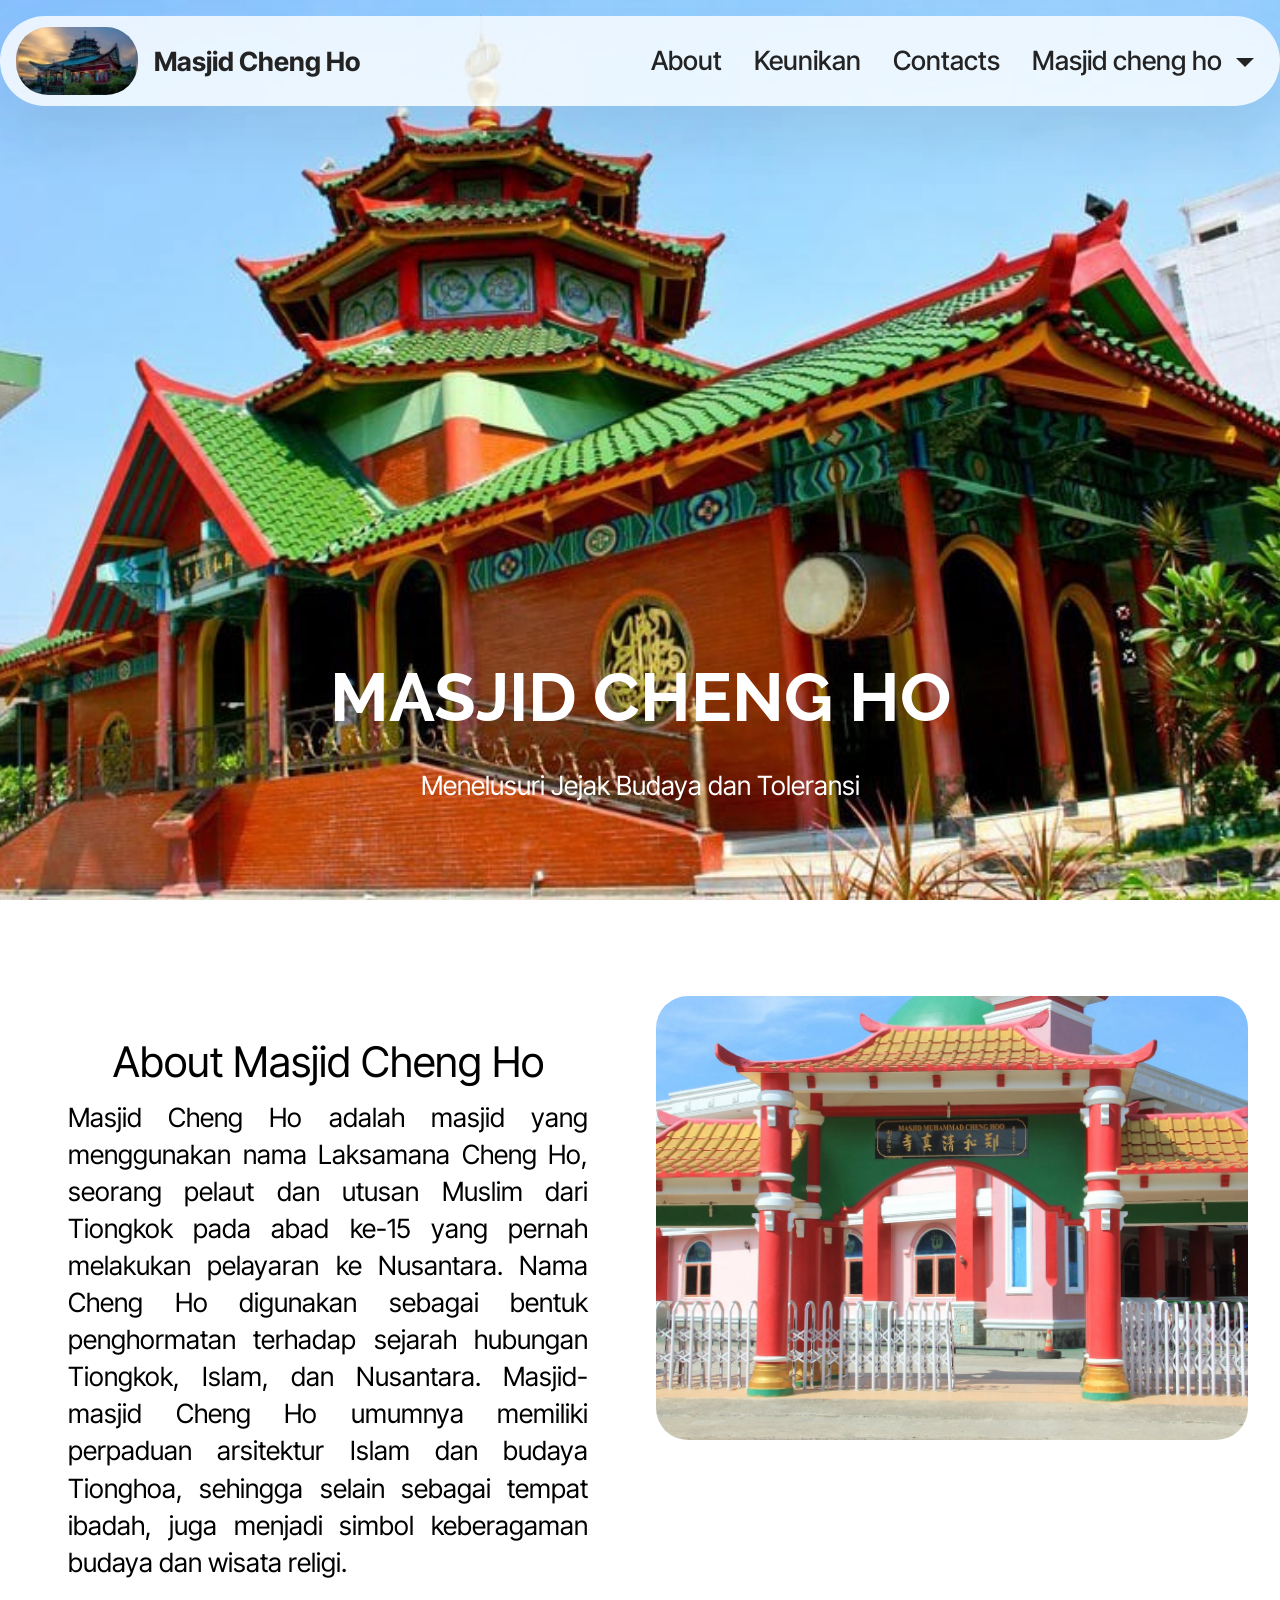
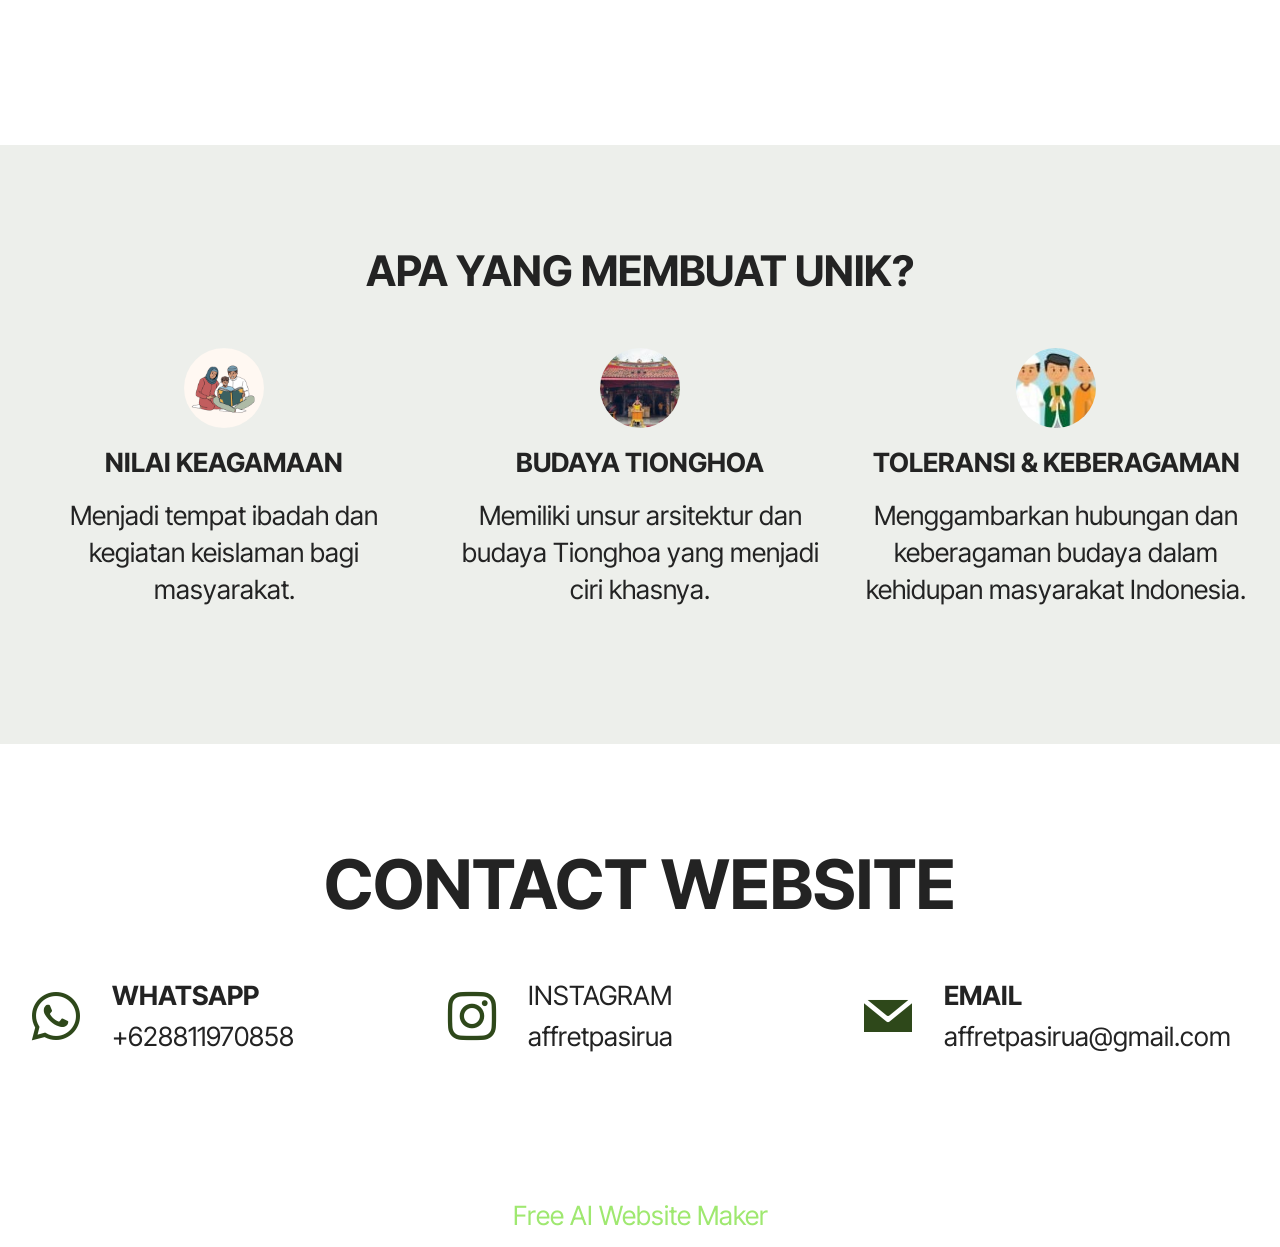
<file: index.html>
<!DOCTYPE html>
<html  >
<head>
  <!-- Site made with Mobirise Website Builder v6.1.12, https://mobirise.com -->
  <meta charset="UTF-8">
  <meta http-equiv="X-UA-Compatible" content="IE=edge">
  <meta name="generator" content="Mobirise v6.1.12, mobirise.com">
  <meta name="viewport" content="width=device-width, initial-scale=1, minimum-scale=1">
  <link rel="shortcut icon" href="assets/images/6e3f4ab3f2e3b1f757b44d104fb41d0e-137x77.jpg" type="image/x-icon">
  <meta name="description" content="">
  
  
  <title>Home</title>
  <link rel="stylesheet" href="assets/bootstrap/css/bootstrap.min.css">
  <link rel="stylesheet" href="assets/parallax/jarallax.css">
  <link rel="stylesheet" href="assets/dropdown/css/style.css">
  <link rel="stylesheet" href="assets/socicon/css/styles.css">
  <link rel="stylesheet" href="assets/theme/css/style.css">
  <link rel="preload" href="https://fonts.googleapis.com/css?family=Raleway:100,200,300,400,500,600,700,800,900,100i,200i,300i,400i,500i,600i,700i,800i,900i&display=swap" as="style" onload="this.onload=null;this.rel='stylesheet'">
  <noscript><link rel="stylesheet" href="https://fonts.googleapis.com/css?family=Raleway:100,200,300,400,500,600,700,800,900,100i,200i,300i,400i,500i,600i,700i,800i,900i&display=swap"></noscript>
  <link rel="preload" href="https://fonts.googleapis.com/css?family=Inter+Tight:100,200,300,400,500,600,700,800,900,100i,200i,300i,400i,500i,600i,700i,800i,900i&display=swap" as="style" onload="this.onload=null;this.rel='stylesheet'">
  <noscript><link rel="stylesheet" href="https://fonts.googleapis.com/css?family=Inter+Tight:100,200,300,400,500,600,700,800,900,100i,200i,300i,400i,500i,600i,700i,800i,900i&display=swap"></noscript>
  <link rel="preload" href="https://fonts.googleapis.com/css?family=Poppins:100,100i,200,200i,300,300i,400,400i,500,500i,600,600i,700,700i,800,800i,900,900i&display=swap" as="style" onload="this.onload=null;this.rel='stylesheet'">
  <noscript><link rel="stylesheet" href="https://fonts.googleapis.com/css?family=Poppins:100,100i,200,200i,300,300i,400,400i,500,500i,600,600i,700,700i,800,800i,900,900i&display=swap"></noscript>
  <link rel="preload" as="style" href="assets/mobirise/css/mbr-additional.css?v=OcIqfC"><link rel="stylesheet" href="assets/mobirise/css/mbr-additional.css?v=OcIqfC" type="text/css">

  
  
  
</head>
<body>

<!-- Google tag (gtag.js) -->
<script async src="https://www.googletagmanager.com/gtag/js?id=G-7E60WBKRWX"></script>
<script>
  window.dataLayer = window.dataLayer || [];
  function gtag(){dataLayer.push(arguments);}
  gtag('js', new Date());

  gtag('config', 'G-7E60WBKRWX');
</script>



	
  <section data-bs-version="5.1" class="menu menu5 cid-vwAUtM9TCt" once="menu" id="menu05-p">
	

	<nav class="navbar navbar-dropdown navbar-fixed-top navbar-expand-lg">
		<div class="container">
			<div class="navbar-brand">
				<span class="navbar-logo">
					<a href="https://mobiri.se">
						<img src="assets/images/6e3f4ab3f2e3b1f757b44d104fb41d0e-137x77.jpg" alt="Mobirise Website Builder" style="height: 4.3rem;">
					</a>
				</span>
				<span class="navbar-caption-wrap"><a class="navbar-caption text-black display-4" href="https://mobiri.se">Masjid Cheng Ho</a></span>
			</div>
			<button class="navbar-toggler" type="button" data-toggle="collapse" data-bs-toggle="collapse" data-target="#navbarSupportedContent" data-bs-target="#navbarSupportedContent" aria-controls="navbarNavAltMarkup" aria-expanded="false" aria-label="Toggle navigation">
				<div class="hamburger">
					<span></span>
					<span></span>
					<span></span>
					<span></span>
				</div>
			</button>
			<div class="collapse navbar-collapse" id="navbarSupportedContent">
				<ul class="navbar-nav nav-dropdown nav-right" data-app-modern-menu="true"><li class="nav-item">
						<a class="nav-link link text-black text-primary display-4" href="index.html#features027-i">About</a>
					</li>
					<li class="nav-item">
						<a class="nav-link link text-black text-primary display-4" href="index.html#features016-j" aria-expanded="false">Keunikan</a>
					</li>
					<li class="nav-item">
						<a class="nav-link link text-black text-primary display-4" href="index.html#social02-l">Contacts</a>
					</li><li class="nav-item dropdown open"><a class="nav-link link text-black dropdown-toggle show display-4" href="https://mobiri.se" data-toggle="dropdown-submenu" data-bs-toggle="dropdown" data-bs-auto-close="outside" aria-expanded="true">Masjid cheng ho&nbsp;</a><div class="dropdown-menu show" aria-labelledby="dropdown-928" data-bs-popper="none"><a class="text-black dropdown-item text-primary display-4" href="page2.html">Surabaya<br></a><a class="text-black dropdown-item text-primary display-4" href="page2.html">palembang<br><br></a></div></li></ul>
				
			</div>
		</div>
	</nav>
</section>

<section data-bs-version="5.1" class="header16 cid-vvgWoRzTKE mbr-fullscreen mbr-parallax-background" id="header17-2">
  
  
  <div class="container-fluid">
    <div class="row">
      <div class="content-wrap col-12 col-md-12">
        <h1 class="mbr-section-title mbr-fonts-style mbr-white mb-4 display-1">
          <strong><br>MASJID CHENG HO</strong></h1>
        
        <p class="mbr-fonts-style mbr-text mbr-white mb-4 display-7">Menelusuri Jejak Budaya dan Toleransi</p>
        
      </div>
    </div>
  </div>
</section>

<section data-bs-version="5.1" class="features027 cid-vwAGFSlFF6" id="features027-i">
	

	
	

	<div class="container">
		


		<div class="row justify-content-center  blockContent">
			<div class="col-12 col-lg">
				
				
				<div class="item features-without-image col-12 col-md-12 col-lg-12 active">
					<div class="item-wrapper">
						<div class="item-content">
							
							<h1 class="card-title mbr-fonts-style display-5">About Masjid Cheng Ho</h1>
							<p class="card-text mbr-fonts-style mt-0 mb-0 display-7">
								Masjid Cheng Ho adalah masjid yang menggunakan nama Laksamana Cheng Ho, seorang pelaut dan utusan Muslim dari Tiongkok pada abad ke-15 yang pernah melakukan pelayaran ke Nusantara. Nama Cheng Ho digunakan sebagai bentuk penghormatan terhadap sejarah hubungan Tiongkok, Islam, dan Nusantara. Masjid-masjid Cheng Ho umumnya memiliki perpaduan arsitektur Islam dan budaya Tionghoa, sehingga selain sebagai tempat ibadah, juga menjadi simbol keberagaman budaya dan wisata religi.
							</p>
							
						</div>

					</div>
				</div>
			</div>
			<div class="col-12 col-lg-6">
				<div class="image-wrapper">
					<img class="w-100" src="assets/images/masjid-cheng-ho-12001-1200x900.jpg" alt="Mobirise Website Builder">
				</div>
			</div>

		</div>
	</div>
</section>

<section data-bs-version="5.1" class="features16 cid-vwAHoi7SLL" id="features016-j">  
  
  
  
  <div class="container">
    <div class="row justify-content-center mb-5">
      <div class="col-12 content-head">
        <h4 class="mbr-section-title mbr-fonts-style align-center mb-0 display-5"><strong>APA YANG MEMBUAT UNIK?</strong></h4>
        
      </div>
    </div>
    <div class="row justify-content-center">
      
      <div class="item features-without-image col-12 col-lg-4 active">
        <div class="item-wrapper">
          <div class="card-box">
            <div class="img-box">
              <div class="image-wrapper mb-3">
                <img src="assets/images/universalitas-agama-160x120.png" alt="Mobirise Website Builder">
              </div>
            </div>
            <h4 class="card-title mbr-fonts-style mb-0 display-7">
              <strong>NILAI KEAGAMAAN</strong></h4>
            <h5 class="card-text mbr-fonts-style mt-3 display-7">Menjadi tempat ibadah dan kegiatan keislaman bagi masyarakat.</h5>
            <div class="link-wrap">
              
            </div>
          </div>
        </div>
      </div><div class="item features-without-image col-12 col-lg-4">
        <div class="item-wrapper">
          <div class="card-box">
            <div class="img-box">
              <div class="image-wrapper mb-3">
                <img src="assets/images/photo-6255912470317222822-y-160x107.jpg" alt="Mobirise Website Builder" data-slide-to="1" data-bs-slide-to="2">
              </div>
            </div>
            <h4 class="card-title mbr-fonts-style mb-0 display-7">
              <strong>BUDAYA TIONGHOA</strong></h4>
            <h5 class="card-text mbr-fonts-style mt-3 display-7">Memiliki unsur arsitektur dan budaya Tionghoa yang menjadi ciri khasnya.</h5>
            <div class="link-wrap">
              
            </div>
          </div>
        </div>
      </div>
      <div class="item features-without-image col-12 col-lg-4">
        <div class="item-wrapper">
          <div class="card-box">
            <div class="img-box">
              <div class="image-wrapper mb-3">
                <img src="assets/images/toleransi-1-160x102.jpeg" alt="Mobirise Website Builder" data-slide-to="2">
              </div>
            </div>
            <h4 class="card-title mbr-fonts-style mb-0 display-7">
              <strong>TOLERANSI &amp; KEBERAGAMAN</strong></h4>
            <h5 class="card-text mbr-fonts-style mt-3 display-7">Menggambarkan hubungan dan keberagaman budaya dalam kehidupan masyarakat Indonesia.</h5>
            <div class="link-wrap">
              
            </div>
          </div>
        </div>
      </div>
    </div>
  </div>
</section>

<section data-bs-version="5.1" class="social02 cid-vwAL2bivCe" id="social02-l">
	

	
	
	<div class="container">
		<div class="row justify-content-center">
			<div class="col-12 content-head">
				<div class="mb-5">
					<h5 class="mbr-section-title mbr-fonts-style align-center mb-0 display-2">
						<strong>CONTACT WEBSITE</strong></h5>
					
				</div>
			</div>
		</div>
		<div class="row">
			
			
			
			<div class="item features-without-image col-12 col-md-6 col-lg-4 active">
				<div class="item-wrapper">
					<span class="mbr-iconfont m-auto socicon-whatsapp socicon"></span>
					<div class="card-box">
						<h4 class="card-title mbr-fonts-style mb-1 display-7"><strong>WHATSAPP</strong></h4>
						<h5 class="card-text mbr-fonts-style display-7">+628811970858</h5>
					</div>
				</div>
			</div>
			<div class="item features-without-image col-12 col-md-6 col-lg-4">
				<div class="item-wrapper">
					<span class="mbr-iconfont m-auto socicon-instagram socicon"></span>
					<div class="card-box">
						<h4 class="card-title mbr-fonts-style mb-1 display-7">INSTAGRAM</h4>
						<h5 class="card-text mbr-fonts-style display-7">affretpasirua</h5>
					</div>
				</div>
			</div>
			<div class="item features-without-image col-12 col-md-6 col-lg-4">
				<div class="item-wrapper">
					<span class="mbr-iconfont m-auto socicon-mail socicon"></span>
					<div class="card-box">
						<h4 class="card-title mbr-fonts-style mb-1 display-7"><strong>EMAIL</strong></h4>
						<h5 class="card-text mbr-fonts-style display-7">affretpasirua@gmail.com</h5>
					</div>
				</div>
			</div>
		</div>
	</div>
</section><section class="display-7" style="padding: 0;align-items: center;justify-content: center;flex-wrap: wrap;    align-content: center;display: flex;position: relative;height: 4rem;"><a href="https://mobiri.se/5093773" style="flex: 1 1;height: 4rem;position: absolute;width: 100%;z-index: 1;"><img alt="" style="height: 4rem;" src="[data-uri]"></a><p style="margin: 0;text-align: center;" class="display-7">&#8204;</p><a style="z-index:1" href="https://mobirise.com/builder/ai-website-maker.html">Free AI Website Maker</a></section><script src="assets/bootstrap/js/bootstrap.bundle.min.js"></script>  <script src="assets/parallax/jarallax.js"></script>  <script src="assets/smoothscroll/smooth-scroll.js"></script>  <script src="assets/ytplayer/index.js"></script>  <script src="assets/dropdown/js/navbar-dropdown.js"></script>  <script src="assets/theme/js/script.js"></script>  
  
  
</body>
</html>
</file>
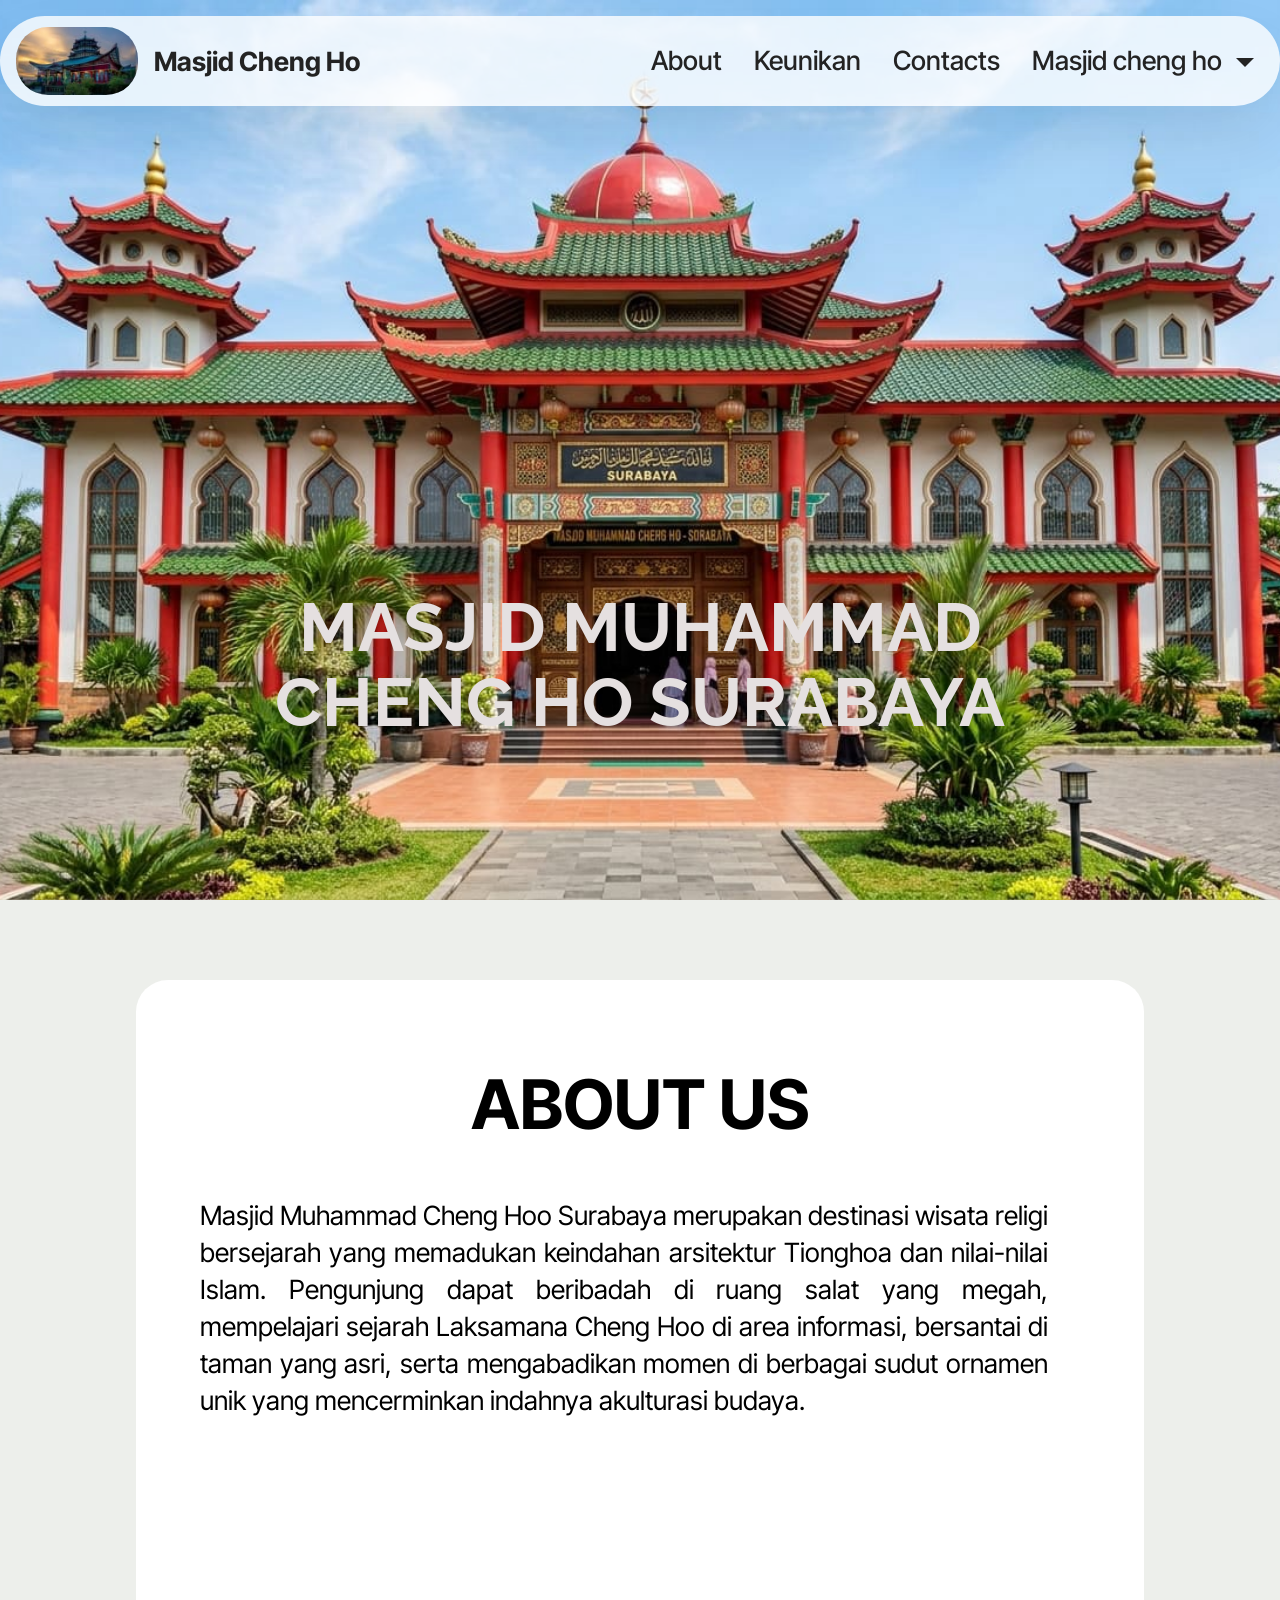
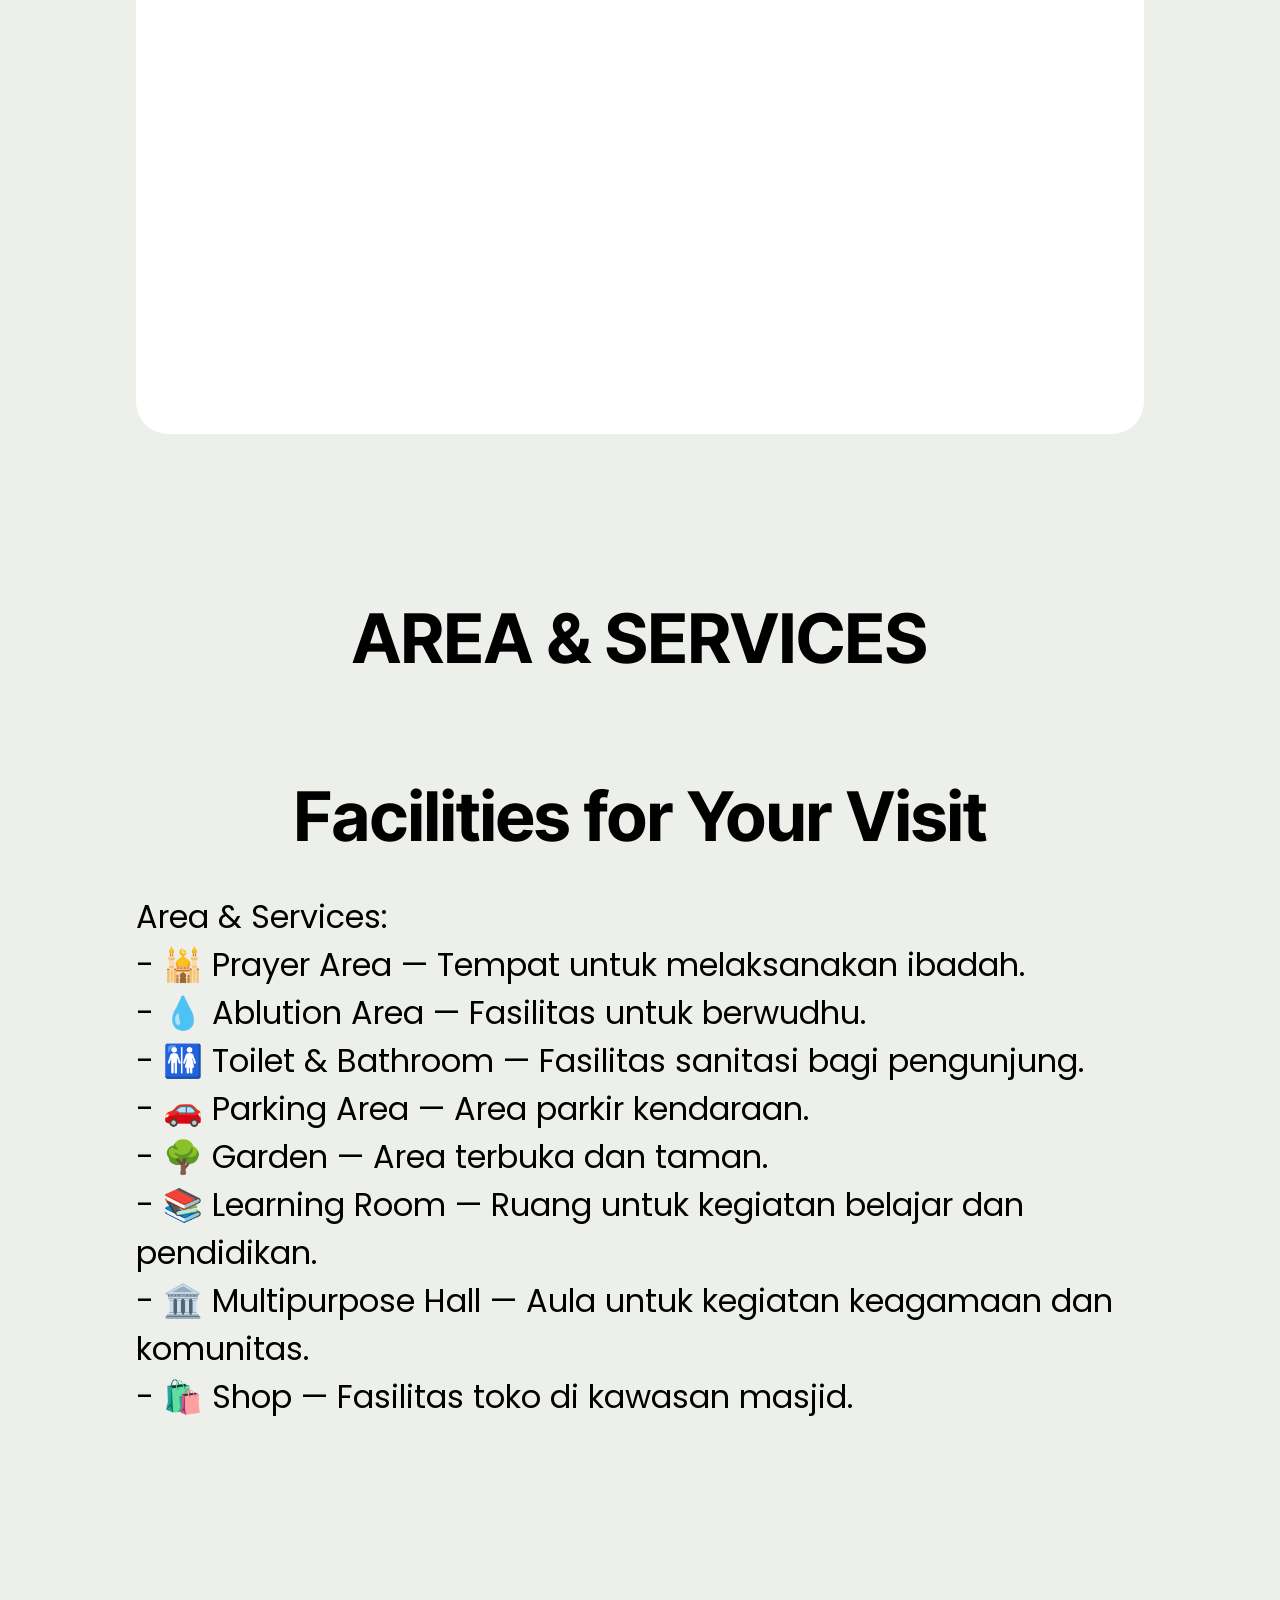
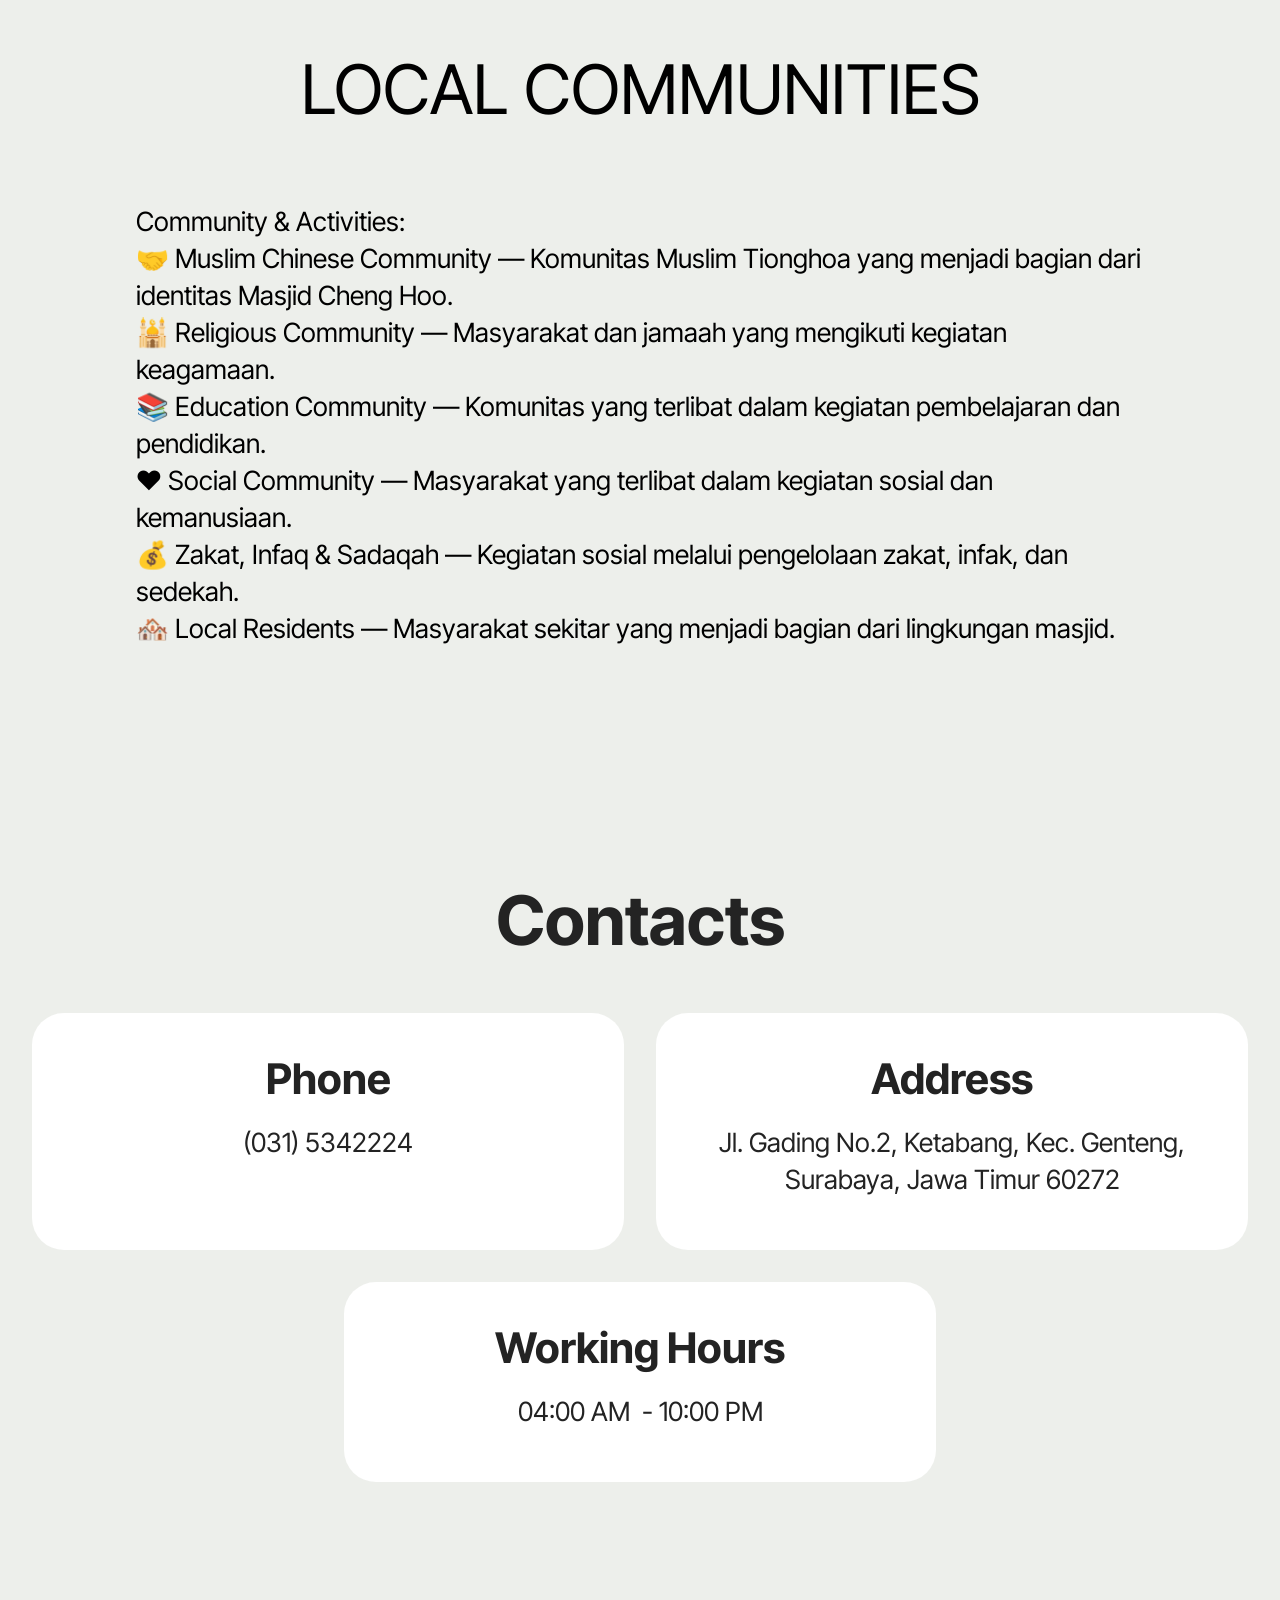
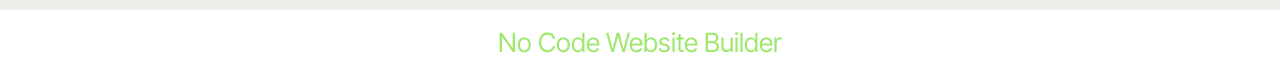
<file: page2.html>
<!DOCTYPE html>
<html  >
<head>
  <!-- Site made with Mobirise Website Builder v6.1.12, https://mobirise.com -->
  <meta charset="UTF-8">
  <meta http-equiv="X-UA-Compatible" content="IE=edge">
  <meta name="generator" content="Mobirise v6.1.12, mobirise.com">
  <meta name="viewport" content="width=device-width, initial-scale=1, minimum-scale=1">
  <link rel="shortcut icon" href="assets/images/6e3f4ab3f2e3b1f757b44d104fb41d0e-137x77.jpg" type="image/x-icon">
  <meta name="description" content="">
  
  
  <title>page detail</title>
  <link rel="stylesheet" href="assets/bootstrap/css/bootstrap.min.css">
  <link rel="stylesheet" href="assets/dropdown/css/style.css">
  <link rel="stylesheet" href="assets/theme/css/style.css">
  <link rel="preload" href="https://fonts.googleapis.com/css?family=Raleway:100,200,300,400,500,600,700,800,900,100i,200i,300i,400i,500i,600i,700i,800i,900i&display=swap" as="style" onload="this.onload=null;this.rel='stylesheet'">
  <noscript><link rel="stylesheet" href="https://fonts.googleapis.com/css?family=Raleway:100,200,300,400,500,600,700,800,900,100i,200i,300i,400i,500i,600i,700i,800i,900i&display=swap"></noscript>
  <link rel="preload" href="https://fonts.googleapis.com/css?family=Inter+Tight:100,200,300,400,500,600,700,800,900,100i,200i,300i,400i,500i,600i,700i,800i,900i&display=swap" as="style" onload="this.onload=null;this.rel='stylesheet'">
  <noscript><link rel="stylesheet" href="https://fonts.googleapis.com/css?family=Inter+Tight:100,200,300,400,500,600,700,800,900,100i,200i,300i,400i,500i,600i,700i,800i,900i&display=swap"></noscript>
  <link rel="preload" href="https://fonts.googleapis.com/css?family=Poppins:100,100i,200,200i,300,300i,400,400i,500,500i,600,600i,700,700i,800,800i,900,900i&display=swap" as="style" onload="this.onload=null;this.rel='stylesheet'">
  <noscript><link rel="stylesheet" href="https://fonts.googleapis.com/css?family=Poppins:100,100i,200,200i,300,300i,400,400i,500,500i,600,600i,700,700i,800,800i,900,900i&display=swap"></noscript>
  <link rel="preload" as="style" href="assets/mobirise/css/mbr-additional.css?v=H06NiC"><link rel="stylesheet" href="assets/mobirise/css/mbr-additional.css?v=H06NiC" type="text/css">

  
  
  
</head>
<body>

<!-- Google tag (gtag.js) -->
<script async src="https://www.googletagmanager.com/gtag/js?id=G-7E60WBKRWX"></script>
<script>
  window.dataLayer = window.dataLayer || [];
  function gtag(){dataLayer.push(arguments);}
  gtag('js', new Date());

  gtag('config', 'G-7E60WBKRWX');
</script>




	
  <section data-bs-version="5.1" class="menu menu5 cid-vwAUtM9TCt" once="menu" id="menu05-p">
	

	<nav class="navbar navbar-dropdown navbar-fixed-top navbar-expand-lg">
		<div class="container">
			<div class="navbar-brand">
				<span class="navbar-logo">
					<a href="https://mobiri.se">
						<img src="assets/images/6e3f4ab3f2e3b1f757b44d104fb41d0e-137x77.jpg" alt="Mobirise Website Builder" style="height: 4.3rem;">
					</a>
				</span>
				<span class="navbar-caption-wrap"><a class="navbar-caption text-black display-4" href="https://mobiri.se">Masjid Cheng Ho</a></span>
			</div>
			<button class="navbar-toggler" type="button" data-toggle="collapse" data-bs-toggle="collapse" data-target="#navbarSupportedContent" data-bs-target="#navbarSupportedContent" aria-controls="navbarNavAltMarkup" aria-expanded="false" aria-label="Toggle navigation">
				<div class="hamburger">
					<span></span>
					<span></span>
					<span></span>
					<span></span>
				</div>
			</button>
			<div class="collapse navbar-collapse" id="navbarSupportedContent">
				<ul class="navbar-nav nav-dropdown nav-right" data-app-modern-menu="true"><li class="nav-item">
						<a class="nav-link link text-black text-primary display-4" href="index.html#features027-i">About</a>
					</li>
					<li class="nav-item">
						<a class="nav-link link text-black text-primary display-4" href="index.html#features016-j" aria-expanded="false">Keunikan</a>
					</li>
					<li class="nav-item">
						<a class="nav-link link text-black text-primary display-4" href="index.html#social02-l">Contacts</a>
					</li><li class="nav-item dropdown open"><a class="nav-link link text-black dropdown-toggle show display-4" href="https://mobiri.se" data-toggle="dropdown-submenu" data-bs-toggle="dropdown" data-bs-auto-close="outside" aria-expanded="true">Masjid cheng ho&nbsp;</a><div class="dropdown-menu show" aria-labelledby="dropdown-928" data-bs-popper="none"><a class="text-black dropdown-item text-primary display-4" href="page2.html">Surabaya<br></a><a class="text-black dropdown-item text-primary display-4" href="page2.html">palembang<br><br></a></div></li></ul>
				
			</div>
		</div>
	</nav>
</section>

<section data-bs-version="5.1" class="header09 startm5 cid-vwAVeutWXH mbr-fullscreen" id="header09-q">	
    
	
	
	<div class="container-fluid">
		<div class="row">
			<div class="content-wrap col-12 col-md-8">
				<h1 class="mbr-section-title mbr-fonts-style mbr-white mb-4 display-1">
					<strong>MASJID MUHAMMAD CHENG HO SURABAYA</strong></h1>
				
				<p class="mbr-fonts-style mbr-text mbr-white mb-4 display-4"></p>
				
			</div>
		</div>
	</div>
</section>

<section data-bs-version="5.1" class="article10 cid-vxUEaN2DOW" id="article10-10">
  

  
  
  <div class="container">
    <div class="row justify-content-center">
      <div class="card col-md-12 col-lg-10">
        <div class="card-wrapper">
          <div class="card-content-text">
          <h3 class="card-title mbr-fonts-style mbr-white mt-3 mb-4 display-2"><strong>ABOUT US</strong></h3>
          <div class="row card-box align-left">
            <div class="item features-without-image col-12">
              <div class="item-wrapper">
                <h4 class="mbr-section-subtitle mbr-fonts-style mb-3 display-5"></h4>
                <p class="mbr-text mbr-fonts-style display-7">
                  Masjid Muhammad Cheng Hoo Surabaya merupakan destinasi wisata religi bersejarah yang memadukan keindahan arsitektur Tionghoa dan nilai-nilai Islam. Pengunjung dapat beribadah di ruang salat yang megah, mempelajari sejarah Laksamana Cheng Hoo di area informasi, bersantai di taman yang asri, serta mengabadikan momen di berbagai sudut ornamen unik yang mencerminkan indahnya akulturasi budaya.
                </p>
              </div>
            </div>
            
          </div>
          </div>
          <div class="mbr-figure m-auto col-12 col-md- mt-3"><iframe class="mbr-embedded-video" src="https://www.youtube.com/embed/Qzq7rvJZwbQ?rel=0&amp;amp;mute=1&amp;showinfo=0&amp;autoplay=1&amp;loop=1&amp;playlist=Qzq7rvJZwbQ" width="1280" height="720" frameborder="0" allowfullscreen></iframe></div>
        </div>
      </div>
    </div>
  </div>
</section>

<section data-bs-version="5.1" class="article12 cid-vxfzQhyAVw" id="article12-r">    
    
    <div class="container">
        <div class="row justify-content-center">
            <div class="col-md-12 col-lg-10">
                <h3 class="mbr-section-title mbr-fonts-style mb-4 mt-0 display-2"><strong>AREA &amp; SERVICES</strong><br><br><strong>Facilities for Your Visit</strong></h3>
                
                <p class="mbr-text mbr-fonts-style new-font">Area &amp; Services:
<br>- 🕌 Prayer Area — Tempat untuk melaksanakan ibadah.
<br>- 💧 Ablution Area — Fasilitas untuk berwudhu.
<br>- 🚻 Toilet &amp; Bathroom — Fasilitas sanitasi bagi pengunjung.
<br>- 🚗 Parking Area — Area parkir kendaraan.
<br>- 🌳 Garden — Area terbuka dan taman.
<br>- 📚 Learning Room — Ruang untuk kegiatan belajar dan pendidikan.
<br>- 🏛️ Multipurpose Hall — Aula untuk kegiatan keagamaan dan komunitas.
<br>- 🛍️ Shop — Fasilitas toko di kawasan masjid.
<br><br></p>
            </div>
        </div>
    </div>
</section>

<section data-bs-version="5.1" class="article12 cid-vxUGiR5JgF" id="article12-12">    
    
    <div class="container">
        <div class="row justify-content-center">
            <div class="col-md-12 col-lg-10">
                <h3 class="mbr-section-title mbr-fonts-style mb-4 mt-0 display-2">LOCAL COMMUNITIES</h3>
                
                <p class="mbr-text mbr-fonts-style display-4"><br>Community &amp; Activities:
<br>🤝 Muslim Chinese Community — Komunitas Muslim Tionghoa yang menjadi bagian dari identitas Masjid Cheng Hoo.
<br>🕌 Religious Community — Masyarakat dan jamaah yang mengikuti kegiatan keagamaan.
<br>📚 Education Community — Komunitas yang terlibat dalam kegiatan pembelajaran dan pendidikan.
<br>❤️ Social Community — Masyarakat yang terlibat dalam kegiatan sosial dan kemanusiaan.
<br>💰 Zakat, Infaq &amp; Sadaqah — Kegiatan sosial melalui pengelolaan zakat, infak, dan sedekah.
<br>🏘️ Local Residents — Masyarakat sekitar yang menjadi bagian dari lingkungan masjid.
<br><br></p>
            </div>
        </div>
    </div>
</section>

<section data-bs-version="5.1" class="contacts01 cid-vxfQn7oxrm" id="contacts01-w">
    

    
    
    <div class="container">
        <div class="row justify-content-center">
            <div class="col-12 content-head">
                <div class="mbr-section-head mb-5">
                    <h3 class="mbr-section-title mbr-fonts-style align-center mb-0 display-2">
                        <strong>Contacts</strong>
                    </h3>
                    
                </div>
            </div>
        </div>
        <div class="row">
            <div class="item features-without-image col-12 col-md-6 active">
                <div class="item-wrapper">
                    <div class="text-wrapper">
                        <h6 class="card-title mbr-fonts-style mb-3 display-5">
                            <strong>Phone</strong>
                        </h6>
                        <p class="mbr-text mbr-fonts-style display-7">(031) 5342224</p>
                    </div>
                </div>
            </div>
            
            <div class="item features-without-image col-12 col-md-6">
                <div class="item-wrapper">
                    <div class="text-wrapper">
                        <h6 class="card-title mbr-fonts-style mb-3 display-5">
                            <strong>Address</strong>
                        </h6>
                        <p class="mbr-text mbr-fonts-style display-7">
                            Jl. Gading No.2, Ketabang, Kec. Genteng, Surabaya, Jawa Timur 60272
                        </p>
                    </div>
                </div>
            </div>
            <div class="item features-without-image col-12 col-md-6">
                <div class="item-wrapper">
                    <div class="text-wrapper">
                        <h6 class="card-title mbr-fonts-style mb-3 display-5">
                            <strong>Working Hours</strong>
                        </h6>
                        <p class="mbr-text mbr-fonts-style display-7">04:00 AM&nbsp; - 10:00 PM</p>
                    </div>
                </div>
            </div>
        </div>
    </div>
</section><section class="display-7" style="padding: 0;align-items: center;justify-content: center;flex-wrap: wrap;    align-content: center;display: flex;position: relative;height: 4rem;"><a href="https://mobiri.se/5093773" style="flex: 1 1;height: 4rem;position: absolute;width: 100%;z-index: 1;"><img alt="" style="height: 4rem;" src="[data-uri]"></a><p style="margin: 0;text-align: center;" class="display-7">&#8204;</p><a style="z-index:1" href="https://mobirise.com/builder/no-code-website-builder.html">No Code Website Builder</a></section><script src="assets/bootstrap/js/bootstrap.bundle.min.js"></script>  <script src="assets/smoothscroll/smooth-scroll.js"></script>  <script src="assets/ytplayer/index.js"></script>  <script src="assets/dropdown/js/navbar-dropdown.js"></script>  <script src="assets/theme/js/script.js"></script>  
  
  
</body>
</html>
</file>
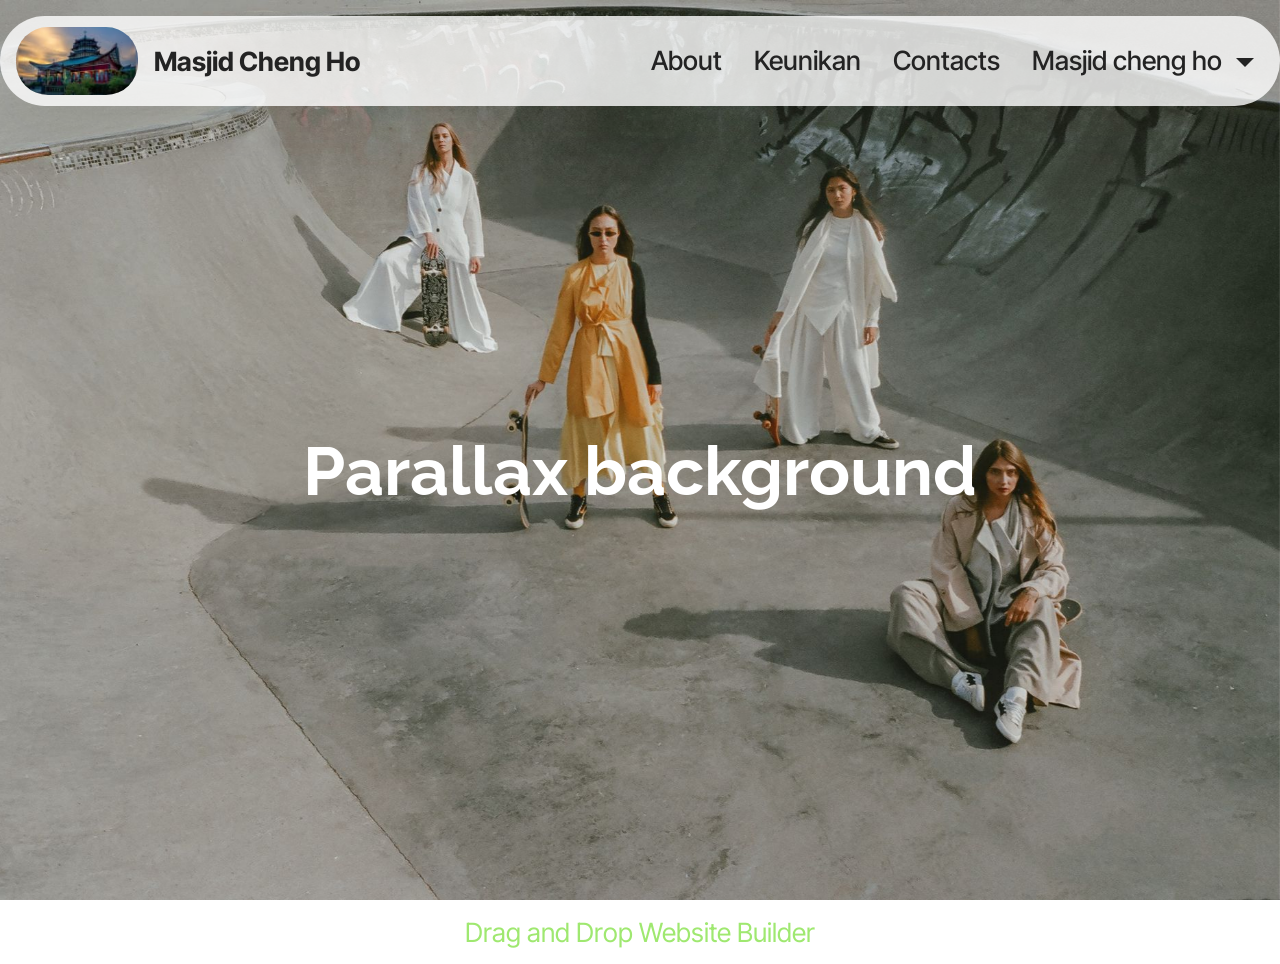
<file: page3.html>
<!DOCTYPE html>
<html  >
<head>
  <!-- Site made with Mobirise Website Builder v6.1.12, https://mobirise.com -->
  <meta charset="UTF-8">
  <meta http-equiv="X-UA-Compatible" content="IE=edge">
  <meta name="generator" content="Mobirise v6.1.12, mobirise.com">
  <meta name="viewport" content="width=device-width, initial-scale=1, minimum-scale=1">
  <link rel="shortcut icon" href="assets/images/6e3f4ab3f2e3b1f757b44d104fb41d0e-137x77.jpg" type="image/x-icon">
  <meta name="description" content="">
  
  
  <title>page detail 2</title>
  <link rel="stylesheet" href="assets/bootstrap/css/bootstrap.min.css">
  <link rel="stylesheet" href="assets/parallax/jarallax.css">
  <link rel="stylesheet" href="assets/dropdown/css/style.css">
  <link rel="stylesheet" href="assets/theme/css/style.css">
  <link rel="preload" href="https://fonts.googleapis.com/css?family=Raleway:100,200,300,400,500,600,700,800,900,100i,200i,300i,400i,500i,600i,700i,800i,900i&display=swap" as="style" onload="this.onload=null;this.rel='stylesheet'">
  <noscript><link rel="stylesheet" href="https://fonts.googleapis.com/css?family=Raleway:100,200,300,400,500,600,700,800,900,100i,200i,300i,400i,500i,600i,700i,800i,900i&display=swap"></noscript>
  <link rel="preload" href="https://fonts.googleapis.com/css?family=Inter+Tight:100,200,300,400,500,600,700,800,900,100i,200i,300i,400i,500i,600i,700i,800i,900i&display=swap" as="style" onload="this.onload=null;this.rel='stylesheet'">
  <noscript><link rel="stylesheet" href="https://fonts.googleapis.com/css?family=Inter+Tight:100,200,300,400,500,600,700,800,900,100i,200i,300i,400i,500i,600i,700i,800i,900i&display=swap"></noscript>
  <link rel="preload" href="https://fonts.googleapis.com/css?family=Poppins:100,100i,200,200i,300,300i,400,400i,500,500i,600,600i,700,700i,800,800i,900,900i&display=swap" as="style" onload="this.onload=null;this.rel='stylesheet'">
  <noscript><link rel="stylesheet" href="https://fonts.googleapis.com/css?family=Poppins:100,100i,200,200i,300,300i,400,400i,500,500i,600,600i,700,700i,800,800i,900,900i&display=swap"></noscript>
  <link rel="preload" as="style" href="assets/mobirise/css/mbr-additional.css?v=3mnnQg"><link rel="stylesheet" href="assets/mobirise/css/mbr-additional.css?v=3mnnQg" type="text/css">

  
  
  
</head>
<body>

<!-- Google tag (gtag.js) -->
<script async src="https://www.googletagmanager.com/gtag/js?id=G-7E60WBKRWX"></script>
<script>
  window.dataLayer = window.dataLayer || [];
  function gtag(){dataLayer.push(arguments);}
  gtag('js', new Date());

  gtag('config', 'G-7E60WBKRWX');
</script>


  <section data-bs-version="5.1" class="menu menu5 cid-vwAUtM9TCt" once="menu" id="menu05-15">
	

	<nav class="navbar navbar-dropdown navbar-fixed-top navbar-expand-lg">
		<div class="container">
			<div class="navbar-brand">
				<span class="navbar-logo">
					<a href="https://mobiri.se">
						<img src="assets/images/6e3f4ab3f2e3b1f757b44d104fb41d0e-137x77.jpg" alt="Mobirise Website Builder" style="height: 4.3rem;">
					</a>
				</span>
				<span class="navbar-caption-wrap"><a class="navbar-caption text-black display-4" href="https://mobiri.se">Masjid Cheng Ho</a></span>
			</div>
			<button class="navbar-toggler" type="button" data-toggle="collapse" data-bs-toggle="collapse" data-target="#navbarSupportedContent" data-bs-target="#navbarSupportedContent" aria-controls="navbarNavAltMarkup" aria-expanded="false" aria-label="Toggle navigation">
				<div class="hamburger">
					<span></span>
					<span></span>
					<span></span>
					<span></span>
				</div>
			</button>
			<div class="collapse navbar-collapse" id="navbarSupportedContent">
				<ul class="navbar-nav nav-dropdown nav-right" data-app-modern-menu="true"><li class="nav-item">
						<a class="nav-link link text-black text-primary display-4" href="index.html#features027-i">About</a>
					</li>
					<li class="nav-item">
						<a class="nav-link link text-black text-primary display-4" href="index.html#features016-j" aria-expanded="false">Keunikan</a>
					</li>
					<li class="nav-item">
						<a class="nav-link link text-black text-primary display-4" href="index.html#social02-l">Contacts</a>
					</li><li class="nav-item dropdown"><a class="nav-link link text-black dropdown-toggle show display-4" href="https://mobiri.se" data-toggle="dropdown-submenu" data-bs-toggle="dropdown" data-bs-auto-close="outside" aria-expanded="true">Masjid cheng ho&nbsp;</a><div class="dropdown-menu show" aria-labelledby="dropdown-928" data-bs-popper="none"><a class="text-black dropdown-item text-primary display-4" href="page2.html">Surabaya<br></a><a class="text-black dropdown-item text-primary display-4" href="page2.html">palembang<br><br></a></div></li></ul>
				
			</div>
		</div>
	</nav>
</section>

<section data-bs-version="5.1" class="header16 cid-vzek2qMyj7 mbr-fullscreen mbr-parallax-background" id="header17-16">
  
  
  <div class="container-fluid">
    <div class="row">
      <div class="content-wrap col-12 col-md-12">
        <h1 class="mbr-section-title mbr-fonts-style mbr-white mb-4 display-1">
          <strong><br>Parallax background</strong>
        </h1>
        
        
        
      </div>
    </div>
  </div>
</section><section class="display-7" style="padding: 0;align-items: center;justify-content: center;flex-wrap: wrap;    align-content: center;display: flex;position: relative;height: 4rem;"><a href="https://mobiri.se/5093773" style="flex: 1 1;height: 4rem;position: absolute;width: 100%;z-index: 1;"><img alt="" style="height: 4rem;" src="[data-uri]"></a><p style="margin: 0;text-align: center;" class="display-7">&#8204;</p><a style="z-index:1" href="https://mobirise.com/drag-drop-website-builder.html">Drag and Drop Website Builder</a></section><script src="assets/bootstrap/js/bootstrap.bundle.min.js"></script>  <script src="assets/parallax/jarallax.js"></script>  <script src="assets/smoothscroll/smooth-scroll.js"></script>  <script src="assets/ytplayer/index.js"></script>  <script src="assets/dropdown/js/navbar-dropdown.js"></script>  <script src="assets/theme/js/script.js"></script>  
  
  
</body>
</html>
</file>
<file: assets/parallax/jarallax.css>
.jarallax {
    position: relative;
    z-index: 0;
}
.jarallax > .jarallax-img {
    position: absolute;
    object-fit: cover;
    /* support for plugin https://github.com/bfred-it/object-fit-images */
    font-family: 'object-fit: cover;';
    top: 0;
    left: 0;
    width: 100%;
    height: 100%;
    z-index: -1;
}
</file>
<file: assets/dropdown/css/style.css>
.navbar-dropdown {
  left: 0;
  padding: 0;
  position: absolute;
  right: 0;
  top: 0;
  transition: all 0.45s ease;
  z-index: 1030;
  background: #282828; }
  .navbar-dropdown .navbar-logo {
    margin-right: 0.8rem;
    transition: margin 0.3s ease-in-out;
    vertical-align: middle; }
    .navbar-dropdown .navbar-logo img {
      height: 3.125rem;
      transition: all 0.3s ease-in-out; }
    .navbar-dropdown .navbar-logo.mbr-iconfont {
      font-size: 3.125rem;
      line-height: 3.125rem; }
  .navbar-dropdown .navbar-caption {
    font-weight: 700;
    white-space: normal;
    vertical-align: -4px;
    line-height: 3.125rem !important; }
    .navbar-dropdown .navbar-caption, .navbar-dropdown .navbar-caption:hover {
      color: inherit;
      text-decoration: none; }
  .navbar-dropdown .mbr-iconfont + .navbar-caption {
    vertical-align: -1px; }
  .navbar-dropdown.navbar-fixed-top {
    position: fixed; }
  .navbar-dropdown .navbar-brand span {
    vertical-align: -4px; }
  .navbar-dropdown.bg-color.transparent {
    background: none; }
  .navbar-dropdown.navbar-short .navbar-brand {
    padding: 0.625rem 0; }
    .navbar-dropdown.navbar-short .navbar-brand span {
      vertical-align: -1px; }
  .navbar-dropdown.navbar-short .navbar-caption {
    line-height: 2.375rem !important;
    vertical-align: -2px; }
  .navbar-dropdown.navbar-short .navbar-logo {
    margin-right: 0.5rem; }
    .navbar-dropdown.navbar-short .navbar-logo img {
      height: 2.375rem; }
    .navbar-dropdown.navbar-short .navbar-logo.mbr-iconfont {
      font-size: 2.375rem;
      line-height: 2.375rem; }
  .navbar-dropdown.navbar-short .mbr-table-cell {
    height: 3.625rem; }
  .navbar-dropdown .navbar-close {
    left: 0.6875rem;
    position: fixed;
    top: 0.75rem;
    z-index: 1000; }
  .navbar-dropdown .hamburger-icon {
    content: "";
    display: inline-block;
    vertical-align: middle;
    width: 16px;
    -webkit-box-shadow: 0 -6px 0 1px #282828,0 0 0 1px #282828,0 6px 0 1px #282828;
    -moz-box-shadow: 0 -6px 0 1px #282828,0 0 0 1px #282828,0 6px 0 1px #282828;
    box-shadow: 0 -6px 0 1px #282828,0 0 0 1px #282828,0 6px 0 1px #282828; }

.dropdown-menu .dropdown-toggle[data-toggle="dropdown-submenu"]::after {
  border-bottom: 0.35em solid transparent;
  border-left: 0.35em solid;
  border-right: 0;
  border-top: 0.35em solid transparent;
  margin-left: 0.3rem; }

.dropdown-menu .dropdown-item:focus {
  outline: 0; }

.nav-dropdown {
  font-size: 0.75rem;
  font-weight: 500;
  height: auto !important; }
  .nav-dropdown .nav-btn {
    padding-left: 1rem; }
  .nav-dropdown .link {
    margin: .667em 1.667em;
    font-weight: 500;
    padding: 0;
    transition: color .2s ease-in-out; }
    .nav-dropdown .link.dropdown-toggle {
      margin-right: 2.583em; }
      .nav-dropdown .link.dropdown-toggle::after {
        margin-left: .25rem;
        border-top: 0.35em solid;
        border-right: 0.35em solid transparent;
        border-left: 0.35em solid transparent;
        border-bottom: 0; }
      .nav-dropdown .link.dropdown-toggle[aria-expanded="true"] {
        margin: 0;
        padding: 0.667em 3.263em  0.667em 1.667em; }
  .nav-dropdown .link::after,
  .nav-dropdown .dropdown-item::after {
    color: inherit; }
  .nav-dropdown .btn {
    font-size: 0.75rem;
    font-weight: 700;
    letter-spacing: 0;
    margin-bottom: 0;
    padding-left: 1.25rem;
    padding-right: 1.25rem; }
  .nav-dropdown .dropdown-menu {
    border-radius: 0;
    border: 0;
    left: 0;
    margin: 0;
    padding-bottom: 1.25rem;
    padding-top: 1.25rem;
    position: relative; }
  .nav-dropdown .dropdown-submenu {
    margin-left: 0.125rem;
    top: 0; }
  .nav-dropdown .dropdown-item {
    font-weight: 500;
    line-height: 2;
    padding: 0.3846em 4.615em 0.3846em 1.5385em;
    position: relative;
    transition: color .2s ease-in-out, background-color .2s ease-in-out; }
    .nav-dropdown .dropdown-item::after {
      margin-top: -0.3077em;
      position: absolute;
      right: 1.1538em;
      top: 50%; }
    .nav-dropdown .dropdown-item:focus, .nav-dropdown .dropdown-item:hover {
      background: none; }

@media (max-width: 767px) {
  .nav-dropdown.navbar-toggleable-sm {
    bottom: 0;
    display: none;
    left: 0;
    overflow-x: hidden;
    position: fixed;
    top: 0;
    transform: translateX(-100%);
    -ms-transform: translateX(-100%);
    -webkit-transform: translateX(-100%);
    width: 18.75rem;
    z-index: 999; } }
.nav-dropdown.navbar-toggleable-xl {
  bottom: 0;
  display: none;
  left: 0;
  overflow-x: hidden;
  position: fixed;
  top: 0;
  transform: translateX(-100%);
  -ms-transform: translateX(-100%);
  -webkit-transform: translateX(-100%);
  width: 18.75rem;
  z-index: 999; }

.nav-dropdown-sm {
  display: block !important;
  overflow-x: hidden;
  overflow: auto;
  padding-top: 3.875rem; }
  .nav-dropdown-sm::after {
    content: "";
    display: block;
    height: 3rem;
    width: 100%; }
  .nav-dropdown-sm.collapse.in ~ .navbar-close {
    display: block !important; }
  .nav-dropdown-sm.collapsing, .nav-dropdown-sm.collapse.in {
    transform: translateX(0);
    -ms-transform: translateX(0);
    -webkit-transform: translateX(0);
    transition: all 0.25s ease-out;
    -webkit-transition: all 0.25s ease-out;
    background: #282828; }
  .nav-dropdown-sm.collapsing[aria-expanded="false"] {
    transform: translateX(-100%);
    -ms-transform: translateX(-100%);
    -webkit-transform: translateX(-100%); }
  .nav-dropdown-sm .nav-item {
    display: block;
    margin-left: 0 !important;
    padding-left: 0; }
  .nav-dropdown-sm .link,
  .nav-dropdown-sm .dropdown-item {
    border-top: 1px dotted rgba(255, 255, 255, 0.1);
    font-size: 0.8125rem;
    line-height: 1.6;
    margin: 0 !important;
    padding: 0.875rem 2.4rem 0.875rem 1.5625rem !important;
    position: relative;
    white-space: normal; }
    .nav-dropdown-sm .link:focus, .nav-dropdown-sm .link:hover,
    .nav-dropdown-sm .dropdown-item:focus,
    .nav-dropdown-sm .dropdown-item:hover {
      background: rgba(0, 0, 0, 0.2) !important;
      color: #c0a375; }
  .nav-dropdown-sm .nav-btn {
    position: relative;
    padding: 1.5625rem 1.5625rem 0 1.5625rem; }
    .nav-dropdown-sm .nav-btn::before {
      border-top: 1px dotted rgba(255, 255, 255, 0.1);
      content: "";
      left: 0;
      position: absolute;
      top: 0;
      width: 100%; }
    .nav-dropdown-sm .nav-btn + .nav-btn {
      padding-top: 0.625rem; }
      .nav-dropdown-sm .nav-btn + .nav-btn::before {
        display: none; }
  .nav-dropdown-sm .btn {
    padding: 0.625rem 0; }
  .nav-dropdown-sm .dropdown-toggle[data-toggle="dropdown-submenu"]::after {
    margin-left: .25rem;
    border-top: 0.35em solid;
    border-right: 0.35em solid transparent;
    border-left: 0.35em solid transparent;
    border-bottom: 0; }
  .nav-dropdown-sm .dropdown-toggle[data-toggle="dropdown-submenu"][aria-expanded="true"]::after {
    border-top: 0;
    border-right: 0.35em solid transparent;
    border-left: 0.35em solid transparent;
    border-bottom: 0.35em solid; }
  .nav-dropdown-sm .dropdown-menu {
    margin: 0;
    padding: 0;
    position: relative;
    top: 0;
    left: 0;
    width: 100%;
    border: 0;
    float: none;
    border-radius: 0;
    background: none; }
  .nav-dropdown-sm .dropdown-submenu {
    left: 100%;
    margin-left: 0.125rem;
    margin-top: -1.25rem;
    top: 0; }

.navbar-toggleable-sm .nav-dropdown .dropdown-menu {
  position: absolute; }

.navbar-toggleable-sm .nav-dropdown .dropdown-submenu {
  left: 100%;
  margin-left: 0.125rem;
  margin-top: -1.25rem;
  top: 0; }

.navbar-toggleable-sm.opened .nav-dropdown .dropdown-menu {
  position: relative; }

.navbar-toggleable-sm.opened .nav-dropdown .dropdown-submenu {
  left: 0;
  margin-left: 00rem;
  margin-top: 0rem;
  top: 0; }

.is-builder .nav-dropdown.collapsing {
  transition: none !important; }
</file>
<file: assets/socicon/css/styles.css>
@charset "UTF-8";

@font-face {
  font-family: 'Socicon';
  src:  url('../fonts/socicon.eot');
  src:  url('../fonts/socicon.eot?#iefix') format('embedded-opentype'),
    url('../fonts/socicon.woff2') format('woff2'),
    url('../fonts/socicon.ttf') format('truetype'),
    url('../fonts/socicon.woff') format('woff'),
    url('../fonts/socicon.svg#socicon') format('svg');
  font-weight: normal;
  font-style: normal;
  font-display: swap;
}

[data-icon]:before {
  font-family: "socicon" !important;
  content: attr(data-icon);
  font-style: normal !important;
  font-weight: normal !important;
  font-variant: normal !important;
  text-transform: none !important;
  speak: none;
  line-height: 1;
  -webkit-font-smoothing: antialiased;
  -moz-osx-font-smoothing: grayscale;
}

[class^="socicon-"], [class*=" socicon-"] {
  /* use !important to prevent issues with browser extensions that change fonts */
  font-family: 'Socicon' !important;
  speak: none;
  font-style: normal;
  font-weight: normal;
  font-variant: normal;
  text-transform: none;
  line-height: 1;

  /* Better Font Rendering =========== */
  -webkit-font-smoothing: antialiased;
  -moz-osx-font-smoothing: grayscale;
}

.socicon-500px:before {
  content: "\e000";
}
.socicon-8tracks:before {
  content: "\e001";
}
.socicon-airbnb:before {
  content: "\e002";
}
.socicon-alliance:before {
  content: "\e003";
}
.socicon-amazon:before {
  content: "\e004";
}
.socicon-amplement:before {
  content: "\e005";
}
.socicon-android:before {
  content: "\e006";
}
.socicon-angellist:before {
  content: "\e007";
}
.socicon-apple:before {
  content: "\e008";
}
.socicon-appnet:before {
  content: "\e009";
}
.socicon-baidu:before {
  content: "\e00a";
}
.socicon-bandcamp:before {
  content: "\e00b";
}
.socicon-battlenet:before {
  content: "\e00c";
}
.socicon-mixer:before {
  content: "\e00d";
}
.socicon-bebee:before {
  content: "\e00e";
}
.socicon-bebo:before {
  content: "\e00f";
}
.socicon-behance:before {
  content: "\e010";
}
.socicon-blizzard:before {
  content: "\e011";
}
.socicon-blogger:before {
  content: "\e012";
}
.socicon-buffer:before {
  content: "\e013";
}
.socicon-chrome:before {
  content: "\e014";
}
.socicon-coderwall:before {
  content: "\e015";
}
.socicon-curse:before {
  content: "\e016";
}
.socicon-dailymotion:before {
  content: "\e017";
}
.socicon-deezer:before {
  content: "\e018";
}
.socicon-delicious:before {
  content: "\e019";
}
.socicon-deviantart:before {
  content: "\e01a";
}
.socicon-diablo:before {
  content: "\e01b";
}
.socicon-digg:before {
  content: "\e01c";
}
.socicon-discord:before {
  content: "\e01d";
}
.socicon-disqus:before {
  content: "\e01e";
}
.socicon-douban:before {
  content: "\e01f";
}
.socicon-draugiem:before {
  content: "\e020";
}
.socicon-dribbble:before {
  content: "\e021";
}
.socicon-drupal:before {
  content: "\e022";
}
.socicon-ebay:before {
  content: "\e023";
}
.socicon-ello:before {
  content: "\e024";
}
.socicon-endomodo:before {
  content: "\e025";
}
.socicon-envato:before {
  content: "\e026";
}
.socicon-etsy:before {
  content: "\e027";
}
.socicon-facebook:before {
  content: "\e028";
}
.socicon-feedburner:before {
  content: "\e029";
}
.socicon-filmweb:before {
  content: "\e02a";
}
.socicon-firefox:before {
  content: "\e02b";
}
.socicon-flattr:before {
  content: "\e02c";
}
.socicon-flickr:before {
  content: "\e02d";
}
.socicon-formulr:before {
  content: "\e02e";
}
.socicon-forrst:before {
  content: "\e02f";
}
.socicon-foursquare:before {
  content: "\e030";
}
.socicon-friendfeed:before {
  content: "\e031";
}
.socicon-github:before {
  content: "\e032";
}
.socicon-goodreads:before {
  content: "\e033";
}
.socicon-google:before {
  content: "\e034";
}
.socicon-googlescholar:before {
  content: "\e035";
}
.socicon-googlegroups:before {
  content: "\e036";
}
.socicon-googlephotos:before {
  content: "\e037";
}
.socicon-googleplus:before {
  content: "\e038";
}
.socicon-grooveshark:before {
  content: "\e039";
}
.socicon-hackerrank:before {
  content: "\e03a";
}
.socicon-hearthstone:before {
  content: "\e03b";
}
.socicon-hellocoton:before {
  content: "\e03c";
}
.socicon-heroes:before {
  content: "\e03d";
}
.socicon-smashcast:before {
  content: "\e03e";
}
.socicon-horde:before {
  content: "\e03f";
}
.socicon-houzz:before {
  content: "\e040";
}
.socicon-icq:before {
  content: "\e041";
}
.socicon-identica:before {
  content: "\e042";
}
.socicon-imdb:before {
  content: "\e043";
}
.socicon-instagram:before {
  content: "\e044";
}
.socicon-issuu:before {
  content: "\e045";
}
.socicon-istock:before {
  content: "\e046";
}
.socicon-itunes:before {
  content: "\e047";
}
.socicon-keybase:before {
  content: "\e048";
}
.socicon-lanyrd:before {
  content: "\e049";
}
.socicon-lastfm:before {
  content: "\e04a";
}
.socicon-line:before {
  content: "\e04b";
}
.socicon-linkedin:before {
  content: "\e04c";
}
.socicon-livejournal:before {
  content: "\e04d";
}
.socicon-lyft:before {
  content: "\e04e";
}
.socicon-macos:before {
  content: "\e04f";
}
.socicon-mail:before {
  content: "\e050";
}
.socicon-medium:before {
  content: "\e051";
}
.socicon-meetup:before {
  content: "\e052";
}
.socicon-mixcloud:before {
  content: "\e053";
}
.socicon-modelmayhem:before {
  content: "\e054";
}
.socicon-mumble:before {
  content: "\e055";
}
.socicon-myspace:before {
  content: "\e056";
}
.socicon-newsvine:before {
  content: "\e057";
}
.socicon-nintendo:before {
  content: "\e058";
}
.socicon-npm:before {
  content: "\e059";
}
.socicon-odnoklassniki:before {
  content: "\e05a";
}
.socicon-openid:before {
  content: "\e05b";
}
.socicon-opera:before {
  content: "\e05c";
}
.socicon-outlook:before {
  content: "\e05d";
}
.socicon-overwatch:before {
  content: "\e05e";
}
.socicon-patreon:before {
  content: "\e05f";
}
.socicon-paypal:before {
  content: "\e060";
}
.socicon-periscope:before {
  content: "\e061";
}
.socicon-persona:before {
  content: "\e062";
}
.socicon-pinterest:before {
  content: "\e063";
}
.socicon-play:before {
  content: "\e064";
}
.socicon-player:before {
  content: "\e065";
}
.socicon-playstation:before {
  content: "\e066";
}
.socicon-pocket:before {
  content: "\e067";
}
.socicon-qq:before {
  content: "\e068";
}
.socicon-quora:before {
  content: "\e069";
}
.socicon-raidcall:before {
  content: "\e06a";
}
.socicon-ravelry:before {
  content: "\e06b";
}
.socicon-reddit:before {
  content: "\e06c";
}
.socicon-renren:before {
  content: "\e06d";
}
.socicon-researchgate:before {
  content: "\e06e";
}
.socicon-residentadvisor:before {
  content: "\e06f";
}
.socicon-reverbnation:before {
  content: "\e070";
}
.socicon-rss:before {
  content: "\e071";
}
.socicon-sharethis:before {
  content: "\e072";
}
.socicon-skype:before {
  content: "\e073";
}
.socicon-slideshare:before {
  content: "\e074";
}
.socicon-smugmug:before {
  content: "\e075";
}
.socicon-snapchat:before {
  content: "\e076";
}
.socicon-songkick:before {
  content: "\e077";
}
.socicon-soundcloud:before {
  content: "\e078";
}
.socicon-spotify:before {
  content: "\e079";
}
.socicon-stackexchange:before {
  content: "\e07a";
}
.socicon-stackoverflow:before {
  content: "\e07b";
}
.socicon-starcraft:before {
  content: "\e07c";
}
.socicon-stayfriends:before {
  content: "\e07d";
}
.socicon-steam:before {
  content: "\e07e";
}
.socicon-storehouse:before {
  content: "\e07f";
}
.socicon-strava:before {
  content: "\e080";
}
.socicon-streamjar:before {
  content: "\e081";
}
.socicon-stumbleupon:before {
  content: "\e082";
}
.socicon-swarm:before {
  content: "\e083";
}
.socicon-teamspeak:before {
  content: "\e084";
}
.socicon-teamviewer:before {
  content: "\e085";
}
.socicon-technorati:before {
  content: "\e086";
}
.socicon-telegram:before {
  content: "\e087";
}
.socicon-tripadvisor:before {
  content: "\e088";
}
.socicon-tripit:before {
  content: "\e089";
}
.socicon-triplej:before {
  content: "\e08a";
}
.socicon-tumblr:before {
  content: "\e08b";
}
.socicon-twitch:before {
  content: "\e08c";
}
.socicon-twitter:before {
  content: "\e08d";
}
.socicon-uber:before {
  content: "\e08e";
}
.socicon-ventrilo:before {
  content: "\e08f";
}
.socicon-viadeo:before {
  content: "\e090";
}
.socicon-viber:before {
  content: "\e091";
}
.socicon-viewbug:before {
  content: "\e092";
}
.socicon-vimeo:before {
  content: "\e093";
}
.socicon-vine:before {
  content: "\e094";
}
.socicon-vkontakte:before {
  content: "\e095";
}
.socicon-warcraft:before {
  content: "\e096";
}
.socicon-wechat:before {
  content: "\e097";
}
.socicon-weibo:before {
  content: "\e098";
}
.socicon-whatsapp:before {
  content: "\e099";
}
.socicon-wikipedia:before {
  content: "\e09a";
}
.socicon-windows:before {
  content: "\e09b";
}
.socicon-wordpress:before {
  content: "\e09c";
}
.socicon-wykop:before {
  content: "\e09d";
}
.socicon-xbox:before {
  content: "\e09e";
}
.socicon-xing:before {
  content: "\e09f";
}
.socicon-yahoo:before {
  content: "\e0a0";
}
.socicon-yammer:before {
  content: "\e0a1";
}
.socicon-yandex:before {
  content: "\e0a2";
}
.socicon-yelp:before {
  content: "\e0a3";
}
.socicon-younow:before {
  content: "\e0a4";
}
.socicon-youtube:before {
  content: "\e0a5";
}
.socicon-zapier:before {
  content: "\e0a6";
}
.socicon-zerply:before {
  content: "\e0a7";
}
.socicon-zomato:before {
  content: "\e0a8";
}
.socicon-zynga:before {
  content: "\e0a9";
}
.socicon-bluesky:before {
  content: "\e0aa";
}
.socicon-threads:before {
  content: "\e0ab";
}
.socicon-spreadshirt:before {
  content: "\e901";
}
.socicon-gamejolt:before {
  content: "\e902";
}
.socicon-trello:before {
  content: "\e903";
}
.socicon-tunein:before {
  content: "\e904";
}
.socicon-bloglovin:before {
  content: "\e905";
}
.socicon-gamewisp:before {
  content: "\e906";
}
.socicon-messenger:before {
  content: "\e907";
}
.socicon-pandora:before {
  content: "\e908";
}
.socicon-augment:before {
  content: "\e909";
}
.socicon-bitbucket:before {
  content: "\e90a";
}
.socicon-fyuse:before {
  content: "\e90b";
}
.socicon-yt-gaming:before {
  content: "\e90c";
}
.socicon-sketchfab:before {
  content: "\e90d";
}
.socicon-mobcrush:before {
  content: "\e90e";
}
.socicon-microsoft:before {
  content: "\e90f";
}
.socicon-realtor:before {
  content: "\e910";
}
.socicon-tidal:before {
  content: "\e911";
}
.socicon-qobuz:before {
  content: "\e912";
}
.socicon-natgeo:before {
  content: "\e913";
}
.socicon-mastodon:before {
  content: "\e914";
}
.socicon-unsplash:before {
  content: "\e915";
}
.socicon-homeadvisor:before {
  content: "\e916";
}
.socicon-angieslist:before {
  content: "\e917";
}
.socicon-codepen:before {
  content: "\e918";
}
.socicon-slack:before {
  content: "\e919";
}
.socicon-openaigym:before {
  content: "\e91a";
}
.socicon-logmein:before {
  content: "\e91b";
}
.socicon-fiverr:before {
  content: "\e91c";
}
.socicon-gotomeeting:before {
  content: "\e91d";
}
.socicon-aliexpress:before {
  content: "\e91e";
}
.socicon-guru:before {
  content: "\e91f";
}
.socicon-appstore:before {
  content: "\e920";
}
.socicon-homes:before {
  content: "\e921";
}
.socicon-zoom:before {
  content: "\e922";
}
.socicon-alibaba:before {
  content: "\e923";
}
.socicon-craigslist:before {
  content: "\e924";
}
.socicon-wix:before {
  content: "\e925";
}
.socicon-redfin:before {
  content: "\e926";
}
.socicon-googlecalendar:before {
  content: "\e927";
}
.socicon-shopify:before {
  content: "\e928";
}
.socicon-freelancer:before {
  content: "\e929";
}
.socicon-seedrs:before {
  content: "\e92a";
}
.socicon-bing:before {
  content: "\e92b";
}
.socicon-doodle:before {
  content: "\e92c";
}
.socicon-bonanza:before {
  content: "\e92d";
}
.socicon-squarespace:before {
  content: "\e92e";
}
.socicon-toptal:before {
  content: "\e92f";
}
.socicon-gust:before {
  content: "\e930";
}
.socicon-ask:before {
  content: "\e931";
}
.socicon-trulia:before {
  content: "\e932";
}
.socicon-loomly:before {
  content: "\e933";
}
.socicon-ghost:before {
  content: "\e934";
}
.socicon-upwork:before {
  content: "\e935";
}
.socicon-fundable:before {
  content: "\e936";
}
.socicon-booking:before {
  content: "\e937";
}
.socicon-googlemaps:before {
  content: "\e938";
}
.socicon-zillow:before {
  content: "\e939";
}
.socicon-niconico:before {
  content: "\e93a";
}
.socicon-toneden:before {
  content: "\e93b";
}
.socicon-crunchbase:before {
  content: "\e93c";
}
.socicon-homefy:before {
  content: "\e93d";
}
.socicon-calendly:before {
  content: "\e93e";
}
.socicon-livemaster:before {
  content: "\e93f";
}
.socicon-udemy:before {
  content: "\e940";
}
.socicon-codered:before {
  content: "\e941";
}
.socicon-origin:before {
  content: "\e942";
}
.socicon-nextdoor:before {
  content: "\e943";
}
.socicon-portfolio:before {
  content: "\e944";
}
.socicon-instructables:before {
  content: "\e945";
}
.socicon-gitlab:before {
  content: "\e946";
}
.socicon-hackernews:before {
  content: "\e947";
}
.socicon-smashwords:before {
  content: "\e948";
}
.socicon-kobo:before {
  content: "\e949";
}
.socicon-bookbub:before {
  content: "\e94a";
}
.socicon-mailru:before {
  content: "\e94b";
}
.socicon-moddb:before {
  content: "\e94c";
}
.socicon-indiedb:before {
  content: "\e94d";
}
.socicon-traxsource:before {
  content: "\e94e";
}
.socicon-gamefor:before {
  content: "\e94f";
}
.socicon-pixiv:before {
  content: "\e950";
}
.socicon-myanimelist:before {
  content: "\e951";
}
.socicon-blackberry:before {
  content: "\e952";
}
.socicon-wickr:before {
  content: "\e953";
}
.socicon-spip:before {
  content: "\e954";
}
.socicon-napster:before {
  content: "\e955";
}
.socicon-beatport:before {
  content: "\e956";
}
.socicon-hackerone:before {
  content: "\e957";
}
.socicon-internet:before {
  content: "\e958";
}
.socicon-ubuntu:before {
  content: "\e959";
}
.socicon-artstation:before {
  content: "\e95a";
}
.socicon-invision:before {
  content: "\e95b";
}
.socicon-torial:before {
  content: "\e95c";
}
.socicon-collectorz:before {
  content: "\e95d";
}
.socicon-seenthis:before {
  content: "\e95e";
}
.socicon-googleplaymusic:before {
  content: "\e95f";
}
.socicon-debian:before {
  content: "\e960";
}
.socicon-filmfreeway:before {
  content: "\e961";
}
.socicon-gnome:before {
  content: "\e962";
}
.socicon-itchio:before {
  content: "\e963";
}
.socicon-jamendo:before {
  content: "\e964";
}
.socicon-mix:before {
  content: "\e965";
}
.socicon-sharepoint:before {
  content: "\e966";
}
.socicon-tinder:before {
  content: "\e967";
}
.socicon-windguru:before {
  content: "\e968";
}
.socicon-cdbaby:before {
  content: "\e969";
}
.socicon-elementaryos:before {
  content: "\e96a";
}
.socicon-stage32:before {
  content: "\e96b";
}
.socicon-tiktok:before {
  content: "\e96c";
}
.socicon-gitter:before {
  content: "\e96d";
}
.socicon-letterboxd:before {
  content: "\e96e";
}
.socicon-threema:before {
  content: "\e96f";
}
.socicon-splice:before {
  content: "\e970";
}
.socicon-metapop:before {
  content: "\e971";
}
.socicon-naver:before {
  content: "\e972";
}
.socicon-remote:before {
  content: "\e973";
}
.socicon-flipboard:before {
  content: "\e974";
}
.socicon-googlehangouts:before {
  content: "\e975";
}
.socicon-dlive:before {
  content: "\e976";
}
.socicon-vsco:before {
  content: "\e977";
}
.socicon-stitcher:before {
  content: "\e978";
}
.socicon-avvo:before {
  content: "\e979";
}
.socicon-redbubble:before {
  content: "\e97a";
}
.socicon-society6:before {
  content: "\e97b";
}
.socicon-zazzle:before {
  content: "\e97c";
}
.socicon-eitaa:before {
  content: "\e97d";
}
.socicon-soroush:before {
  content: "\e97e";
}
.socicon-bale:before {
  content: "\e97f";
}
</file>
<file: assets/theme/css/style.css>
@charset "UTF-8";
section {
  background-color: #ffffff;
}

body {
  font-style: normal;
  line-height: 1.5;
  font-weight: 400;
  color: #232323;
  position: relative;
}

button {
  background-color: transparent;
  border-color: transparent;
}

.embla__button,
.carousel-control {
  background-color: #edefea !important;
  opacity: 0.8 !important;
  color: #464845 !important;
  border-color: #edefea !important;
}

.carousel .close,
.modalWindow .close {
  background-color: #edefea !important;
  color: #464845 !important;
  border-color: #edefea !important;
  opacity: 0.8 !important;
}

.carousel .close:hover,
.modalWindow .close:hover {
  opacity: 1 !important;
}

.carousel-indicators li {
  background-color: #edefea !important;
  border: 2px solid #464845 !important;
}

.carousel-indicators li:hover,
.carousel-indicators li:active {
  opacity: 0.8 !important;
}

.embla__button:hover,
.carousel-control:hover {
  background-color: #edefea !important;
  opacity: 1 !important;
}

.modalWindow-video-container {
  height: 80%;
}

section,
.container,
.container-fluid {
  position: relative;
  word-wrap: break-word;
}

a.mbr-iconfont:hover {
  text-decoration: none;
}

.article .lead p,
.article .lead ul,
.article .lead ol,
.article .lead pre,
.article .lead blockquote {
  margin-bottom: 0;
}

a {
  font-style: normal;
  font-weight: 400;
  cursor: pointer;
}
a, a:hover {
  text-decoration: none;
}

.mbr-section-title {
  font-style: normal;
  line-height: 1.3;
}

.mbr-section-subtitle {
  line-height: 1.3;
}

.mbr-text {
  font-style: normal;
  line-height: 1.7;
}

h1,
h2,
h3,
h4,
h5,
h6,
.display-1,
.display-2,
.display-4,
.display-5,
.display-7,
span,
p,
a {
  line-height: 1;
  word-break: break-word;
  word-wrap: break-word;
  font-weight: 400;
}

b,
strong {
  font-weight: bold;
}

input:-webkit-autofill, input:-webkit-autofill:hover, input:-webkit-autofill:focus, input:-webkit-autofill:active {
  transition-delay: 9999s;
  -webkit-transition-property: background-color, color;
  transition-property: background-color, color;
}

textarea[type=hidden] {
  display: none;
}

section {
  background-position: 50% 50%;
  background-repeat: no-repeat;
  background-size: cover;
}
section .mbr-background-video,
section .mbr-background-video-preview {
  position: absolute;
  bottom: 0;
  left: 0;
  right: 0;
  top: 0;
}

.hidden {
  visibility: hidden;
}

.mbr-z-index20 {
  z-index: 20;
}

/*! Base colors */
.mbr-white {
  color: #ffffff;
}

.mbr-black {
  color: #111111;
}

.mbr-bg-white {
  background-color: #ffffff;
}

.mbr-bg-black {
  background-color: #000000;
}

/*! Text-aligns */
.align-left {
  text-align: left;
}

.align-center {
  text-align: center;
}

.align-right {
  text-align: right;
}

/*! Font-weight  */
.mbr-light {
  font-weight: 300;
}

.mbr-regular {
  font-weight: 400;
}

.mbr-semibold {
  font-weight: 500;
}

.mbr-bold {
  font-weight: 700;
}

/*! Media  */
.media-content {
  flex-basis: 100%;
}

.media-container-row {
  display: flex;
  flex-direction: row;
  flex-wrap: wrap;
  justify-content: center;
  align-content: center;
  align-items: start;
}
.media-container-row .media-size-item {
  width: 400px;
}

.media-container-column {
  display: flex;
  flex-direction: column;
  flex-wrap: wrap;
  justify-content: center;
  align-content: center;
  align-items: stretch;
}
.media-container-column > * {
  width: 100%;
}

@media (min-width: 992px) {
  .media-container-row {
    flex-wrap: nowrap;
  }
}
figure {
  margin-bottom: 0;
  overflow: hidden;
}

figure[mbr-media-size] {
  transition: width 0.1s;
}

img,
iframe {
  display: block;
  width: 100%;
}

.card {
  background-color: transparent;
  border: none;
}

.card-box {
  width: 100%;
}

.card-img {
  text-align: center;
  flex-shrink: 0;
  -webkit-flex-shrink: 0;
}

.media {
  max-width: 100%;
  margin: 0 auto;
}

.mbr-figure {
  align-self: center;
}

.media-container > div {
  max-width: 100%;
}

.mbr-figure img,
.card-img img {
  width: 100%;
}

@media (max-width: 991px) {
  .media-size-item {
    width: auto !important;
  }
  .media {
    width: auto;
  }
  .mbr-figure {
    width: 100% !important;
  }
}
/*! Buttons */
.mbr-section-btn {
  margin-left: -0.6rem;
  margin-right: -0.6rem;
  font-size: 0;
}

.btn {
  font-weight: 600;
  border-width: 1px;
  font-style: normal;
  margin: 0.6rem 0.6rem;
  white-space: normal;
  transition: all 0.2s ease-in-out;
  display: inline-flex;
  align-items: center;
  justify-content: center;
  word-break: break-word;
}

.btn-sm {
  font-weight: 600;
  letter-spacing: 0px;
  transition: all 0.3s ease-in-out;
}

.btn-md {
  font-weight: 600;
  letter-spacing: 0px;
  transition: all 0.3s ease-in-out;
}

.btn-lg {
  font-weight: 600;
  letter-spacing: 0px;
  transition: all 0.3s ease-in-out;
}

.btn-form {
  margin: 0;
}
.btn-form:hover {
  cursor: pointer;
}

nav .mbr-section-btn {
  margin-left: 0rem;
  margin-right: 0rem;
}

/*! Btn icon margin */
.btn .mbr-iconfont,
.btn.btn-sm .mbr-iconfont {
  order: 1;
  cursor: pointer;
  margin-left: 0.5rem;
  vertical-align: sub;
}

.btn.btn-md .mbr-iconfont,
.btn.btn-md .mbr-iconfont {
  margin-left: 0.8rem;
}

.mbr-regular {
  font-weight: 400;
}

.mbr-semibold {
  font-weight: 500;
}

.mbr-bold {
  font-weight: 700;
}

[type=submit] {
  -webkit-appearance: none;
}

/*! Full-screen */
.mbr-fullscreen .mbr-overlay {
  min-height: 100vh;
}

.mbr-fullscreen {
  display: flex;
  display: -moz-flex;
  display: -ms-flex;
  display: -o-flex;
  align-items: center;
  min-height: 100vh;
  padding-top: 3rem;
  padding-bottom: 3rem;
}

/*! Map */
.map {
  height: 25rem;
  position: relative;
}
.map iframe {
  width: 100%;
  height: 100%;
}

/*! Scroll to top arrow */
.mbr-arrow-up {
  bottom: 25px;
  right: 90px;
  position: fixed;
  text-align: right;
  z-index: 5000;
  color: #ffffff;
  font-size: 22px;
}

.mbr-arrow-up a {
  background: rgba(0, 0, 0, 0.2);
  border-radius: 50%;
  color: #fff;
  display: inline-block;
  height: 60px;
  width: 60px;
  border: 2px solid #fff;
  outline-style: none !important;
  position: relative;
  text-decoration: none;
  transition: all 0.3s ease-in-out;
  cursor: pointer;
  text-align: center;
}
.mbr-arrow-up a:hover {
  background-color: rgba(0, 0, 0, 0.4);
}
.mbr-arrow-up a i {
  line-height: 60px;
}

.mbr-arrow-up-icon {
  display: block;
  color: #fff;
}

.mbr-arrow-up-icon::before {
  content: "›";
  display: inline-block;
  font-family: serif;
  font-size: 22px;
  line-height: 1;
  font-style: normal;
  position: relative;
  top: 6px;
  left: -4px;
  transform: rotate(-90deg);
}

/*! Arrow Down */
.mbr-arrow {
  position: absolute;
  bottom: 45px;
  left: 50%;
  width: 60px;
  height: 60px;
  cursor: pointer;
  background-color: rgba(80, 80, 80, 0.5);
  border-radius: 50%;
  transform: translateX(-50%);
}
@media (max-width: 767px) {
  .mbr-arrow {
    display: none;
  }
}
.mbr-arrow > a {
  display: inline-block;
  text-decoration: none;
  outline-style: none;
  animation: arrowdown 1.7s ease-in-out infinite;
  color: #ffffff;
}
.mbr-arrow > a > i {
  position: absolute;
  top: -2px;
  left: 15px;
  font-size: 2rem;
}

#scrollToTop a i::before {
  content: "";
  position: absolute;
  display: block;
  border-bottom: 2.5px solid #fff;
  border-left: 2.5px solid #fff;
  width: 27.8%;
  height: 27.8%;
  left: 50%;
  top: 51%;
  transform: translateY(-30%) translateX(-50%) rotate(135deg);
}

@keyframes arrowdown {
  0% {
    transform: translateY(0px);
  }
  50% {
    transform: translateY(-5px);
  }
  100% {
    transform: translateY(0px);
  }
}
@media (max-width: 500px) {
  .mbr-arrow-up {
    left: 0;
    right: 0;
    text-align: center;
  }
}
/*Gradients animation*/
@keyframes gradient-animation {
  from {
    background-position: 0% 100%;
    animation-timing-function: ease-in-out;
  }
  to {
    background-position: 100% 0%;
    animation-timing-function: ease-in-out;
  }
}
.bg-gradient {
  background-size: 200% 200%;
  animation: gradient-animation 5s infinite alternate;
  -webkit-animation: gradient-animation 5s infinite alternate;
}

.menu .navbar-brand {
  display: -webkit-flex;
}
.menu .navbar-brand span {
  display: flex;
  display: -webkit-flex;
}
.menu .navbar-brand .navbar-caption-wrap {
  display: -webkit-flex;
}
.menu .navbar-brand .navbar-logo img {
  display: -webkit-flex;
  width: auto;
}
@media (min-width: 768px) and (max-width: 991px) {
  .menu .navbar-toggleable-sm .navbar-nav {
    display: -ms-flexbox;
  }
}
@media (max-width: 991px) {
  .menu .navbar-collapse {
    max-height: 93.5vh;
  }
  .menu .navbar-collapse.show {
    overflow: auto;
  }
}
@media (min-width: 992px) {
  .menu .navbar-nav.nav-dropdown {
    display: -webkit-flex;
  }
  .menu .navbar-toggleable-sm .navbar-collapse {
    display: -webkit-flex !important;
  }
  .menu .collapsed .navbar-collapse {
    max-height: 93.5vh;
  }
  .menu .collapsed .navbar-collapse.show {
    overflow: auto;
  }
}
@media (max-width: 767px) {
  .menu .navbar-collapse {
    max-height: 80vh;
  }
}

.nav-link .mbr-iconfont {
  margin-right: 0.5rem;
}

.navbar {
  display: -webkit-flex;
  -webkit-flex-wrap: wrap;
  -webkit-align-items: center;
  -webkit-justify-content: space-between;
}

.navbar-collapse {
  -webkit-flex-basis: 100%;
  -webkit-flex-grow: 1;
  -webkit-align-items: center;
}

.nav-dropdown .link {
  padding: 0.667em 1.667em !important;
  margin: 0 !important;
}

.nav {
  display: -webkit-flex;
  -webkit-flex-wrap: wrap;
}

.row {
  display: -webkit-flex;
  -webkit-flex-wrap: wrap;
}

.justify-content-center {
  -webkit-justify-content: center;
}

.form-inline {
  display: -webkit-flex;
}

.card-wrapper {
  -webkit-flex: 1;
}

.carousel-control {
  z-index: 10;
  display: -webkit-flex;
}

.carousel-controls {
  display: -webkit-flex;
}

.media {
  display: -webkit-flex;
}

.form-group:focus {
  outline: none;
}

.jq-selectbox__select {
  padding: 7px 0;
  position: relative;
}

.jq-selectbox__dropdown {
  overflow: hidden;
  border-radius: 10px;
  position: absolute;
  top: 100%;
  left: 0 !important;
  width: 100% !important;
}

.jq-selectbox__trigger-arrow {
  right: 0;
  transform: translateY(-50%);
}

.jq-selectbox li {
  padding: 1.07em 0.5em;
}

input[type=range] {
  padding-left: 0 !important;
  padding-right: 0 !important;
}

.modal-dialog,
.modal-content {
  height: 100%;
}

.modal-dialog .carousel-inner {
  height: calc(100vh - 1.75rem);
}
@media (max-width: 575px) {
  .modal-dialog .carousel-inner {
    height: calc(100vh - 1rem);
  }
}

.carousel-item {
  text-align: center;
}

.carousel-item img {
  margin: auto;
}

.navbar-toggler {
  align-self: flex-start;
  padding: 0.25rem 0.75rem;
  font-size: 1.25rem;
  line-height: 1;
  background: transparent;
  border: 1px solid transparent;
  border-radius: 0.25rem;
}

.navbar-toggler:focus,
.navbar-toggler:hover {
  text-decoration: none;
  box-shadow: none;
}

.navbar-toggler-icon {
  display: inline-block;
  width: 1.5em;
  height: 1.5em;
  vertical-align: middle;
  content: "";
  background: no-repeat center center;
  background-size: 100% 100%;
}

.navbar-toggler-left {
  position: absolute;
  left: 1rem;
}

.navbar-toggler-right {
  position: absolute;
  right: 1rem;
}

.card-img {
  width: auto;
}

.menu .navbar.collapsed:not(.beta-menu) {
  flex-direction: column;
}

.carousel-item.active,
.carousel-item-next,
.carousel-item-prev {
  display: flex;
}

.note-air-layout .dropup .dropdown-menu,
.note-air-layout .navbar-fixed-bottom .dropdown .dropdown-menu {
  bottom: initial !important;
}

html,
body {
  height: auto;
  min-height: 100vh;
}

.dropup .dropdown-toggle::after {
  display: none;
}

.form-asterisk {
  font-family: initial;
  position: absolute;
  top: -2px;
  font-weight: normal;
}

.form-control-label {
  position: relative;
  cursor: pointer;
  margin-bottom: 0.357em;
  padding: 0;
}

.alert {
  color: #ffffff;
  border-radius: 0;
  border: 0;
  font-size: 1.1rem;
  line-height: 1.5;
  margin-bottom: 1.875rem;
  padding: 1.25rem;
  position: relative;
  text-align: center;
}
.alert.alert-form::after {
  background-color: inherit;
  bottom: -7px;
  content: "";
  display: block;
  height: 14px;
  left: 50%;
  margin-left: -7px;
  position: absolute;
  transform: rotate(45deg);
  width: 14px;
}

.form-control {
  background-color: #ffffff;
  background-clip: border-box;
  color: #232323;
  line-height: 1rem !important;
  height: auto;
  padding: 1.2rem 2rem;
  transition: border-color 0.25s ease 0s;
  border: 1px solid transparent !important;
  border-radius: 4px;
  box-shadow: rgba(0, 0, 0, 0.07) 0px 1px 1px 0px, rgba(0, 0, 0, 0.07) 0px 1px 3px 0px, rgba(0, 0, 0, 0.03) 0px 0px 0px 1px;
}
.form-active .form-control:invalid {
  border-color: red;
}

.row > * {
  padding-right: 1rem;
  padding-left: 1rem;
}

form .row {
  margin-left: -0.6rem;
  margin-right: -0.6rem;
}
form .row [class*=col] {
  padding-left: 0.6rem;
  padding-right: 0.6rem;
}

form .mbr-section-btn {
  padding-left: 0.6rem;
  padding-right: 0.6rem;
}

form .form-check-input {
  margin-top: 0.5;
}

textarea.form-control {
  line-height: 1.5rem !important;
}

.form-group {
  margin-bottom: 1.2rem;
}

.form-control,
form .btn {
  min-height: 48px;
}

.gdpr-block label span.textGDPR input[name=gdpr] {
  top: 7px;
}

.form-control:focus {
  box-shadow: none;
}

:focus {
  outline: none;
}

.mbr-overlay {
  background-color: #000;
  bottom: 0;
  left: 0;
  opacity: 0.5;
  position: absolute;
  right: 0;
  top: 0;
  z-index: 0;
  pointer-events: none;
}

blockquote {
  font-style: italic;
  padding: 3rem;
  font-size: 1.09rem;
  position: relative;
  border-left: 3px solid;
}

ul,
ol,
pre,
blockquote {
  margin-bottom: 2.3125rem;
}

.mt-4 {
  margin-top: 2rem !important;
}

.mb-4 {
  margin-bottom: 2rem !important;
}

.container,
.container-fluid {
  padding-left: 16px;
  padding-right: 16px;
}

.row {
  margin-left: -16px;
  margin-right: -16px;
}
.row > [class*=col] {
  padding-left: 16px;
  padding-right: 16px;
}

@media (min-width: 992px) {
  .container-fluid {
    padding-left: 32px;
    padding-right: 32px;
  }
}
@media (max-width: 991px) {
  .mbr-container {
    padding-left: 16px;
    padding-right: 16px;
  }
}
.app-video-wrapper > img {
  opacity: 1;
}

.app-video-wrapper {
  background: transparent;
}

.item {
  position: relative;
}

.dropdown-menu .dropdown-menu {
  left: 100%;
}

.dropdown-item + .dropdown-menu {
  display: none;
}

.dropdown-item:hover + .dropdown-menu,
.dropdown-menu:hover {
  display: block;
}

@media (min-aspect-ratio: 16/9) {
  .mbr-video-foreground {
    height: 300% !important;
    top: -100% !important;
  }
}
@media (max-aspect-ratio: 16/9) {
  .mbr-video-foreground {
    width: 300% !important;
    left: -100% !important;
  }
}.engine {
	position: absolute;
	text-indent: -2400px;
	text-align: center;
	padding: 0;
	top: 0;
	left: -2400px;
}
</file>
<file: assets/mobirise/css/mbr-additional.css>
.btn {
  border-width: 2px;
}
img,
.card-wrap,
.card-wrapper,
.video-wrapper,
.mbr-figure iframe,
.google-map iframe,
.slide-content,
.plan,
.card,
.item-wrapper,
.item-wrapper .mbr-overlay {
  border-radius: 2rem !important;
}
.video-wrapper {
  overflow: hidden;
}
body {
  font-family: Inter Tight;
}
.display-1 {
  font-family: 'Raleway', sans-serif;
  font-size: 5rem;
  line-height: 1;
}
.display-1 > .mbr-iconfont {
  font-size: 6.25rem;
}
.display-2 {
  font-family: 'Inter Tight', sans-serif;
  font-size: 5rem;
  line-height: 1;
}
.display-2 > .mbr-iconfont {
  font-size: 6.25rem;
}
.display-4 {
  font-family: 'Inter Tight', sans-serif;
  font-size: 1.8rem;
  line-height: 1.5;
}
.display-4 > .mbr-iconfont {
  font-size: 2.25rem;
}
.display-5 {
  font-family: 'Inter Tight', sans-serif;
  font-size: 3rem;
  line-height: 1.5;
}
.display-5 > .mbr-iconfont {
  font-size: 3.75rem;
}
.display-7 {
  font-family: 'Inter Tight', sans-serif;
  font-size: 1.8rem;
  line-height: 1.3;
}
.display-7 > .mbr-iconfont {
  font-size: 2.25rem;
}
/* ---- Fluid typography for mobile devices ---- */
/* 1.4 - font scale ratio ( bootstrap == 1.42857 ) */
/* 100vw - current viewport width */
/* (48 - 20)  48 == 48rem == 768px, 20 == 20rem == 320px(minimal supported viewport) */
/* 0.65 - min scale variable, may vary */
@media (max-width: 992px) {
  .display-1 {
    font-size: 4rem;
  }
}
@media (max-width: 768px) {
  .display-1 {
    font-size: 3.5rem;
    font-size: calc( 2.4rem + (5 - 2.4) * ((100vw - 20rem) / (48 - 20)));
    line-height: calc( 1.1 * (2.4rem + (5 - 2.4) * ((100vw - 20rem) / (48 - 20))));
  }
  .display-2 {
    font-size: 4rem;
    font-size: calc( 2.4rem + (5 - 2.4) * ((100vw - 20rem) / (48 - 20)));
    line-height: calc( 1.3 * (2.4rem + (5 - 2.4) * ((100vw - 20rem) / (48 - 20))));
  }
  .display-4 {
    font-size: 1.44rem;
    font-size: calc( 1.28rem + (1.8 - 1.28) * ((100vw - 20rem) / (48 - 20)));
    line-height: calc( 1.4 * (1.28rem + (1.8 - 1.28) * ((100vw - 20rem) / (48 - 20))));
  }
  .display-5 {
    font-size: 2.4rem;
    font-size: calc( 1.7rem + (3 - 1.7) * ((100vw - 20rem) / (48 - 20)));
    line-height: calc( 1.4 * (1.7rem + (3 - 1.7) * ((100vw - 20rem) / (48 - 20))));
  }
  .display-7 {
    font-size: 1.44rem;
    font-size: calc( 1.28rem + (1.8 - 1.28) * ((100vw - 20rem) / (48 - 20)));
    line-height: calc( 1.4 * (1.28rem + (1.8 - 1.28) * ((100vw - 20rem) / (48 - 20))));
  }
}
@media (min-width: 992px) and (max-width: 1400px) {
  .display-1 {
    font-size: 3.5rem;
    font-size: calc( 2.4rem + (5 - 2.4) * ((100vw - 62rem) / (87 - 62)));
    line-height: calc( 1.1 * (2.4rem + (5 - 2.4) * ((100vw - 62rem) / (87 - 62))));
  }
  .display-2 {
    font-size: 4rem;
    font-size: calc( 2.4rem + (5 - 2.4) * ((100vw - 62rem) / (87 - 62)));
    line-height: calc( 1.3 * (2.4rem + (5 - 2.4) * ((100vw - 62rem) / (87 - 62))));
  }
  .display-4 {
    font-size: 1.44rem;
    font-size: calc( 1.28rem + (1.8 - 1.28) * ((100vw - 62rem) / (87 - 62)));
    line-height: calc( 1.4 * (1.28rem + (1.8 - 1.28) * ((100vw - 62rem) / (87 - 62))));
  }
  .display-5 {
    font-size: 2.4rem;
    font-size: calc( 1.7rem + (3 - 1.7) * ((100vw - 62rem) / (87 - 62)));
    line-height: calc( 1.4 * (1.7rem + (3 - 1.7) * ((100vw - 62rem) / (87 - 62))));
  }
  .display-7 {
    font-size: 1.44rem;
    font-size: calc( 1.28rem + (1.8 - 1.28) * ((100vw - 62rem) / (87 - 62)));
    line-height: calc( 1.4 * (1.28rem + (1.8 - 1.28) * ((100vw - 62rem) / (87 - 62))));
  }
}
/* Buttons */
.btn {
  padding: 1.25rem 2rem;
  border-radius: 4px;
}
@media (max-width: 767px) {
  .btn {
    padding: 0.75rem 1.5rem;
  }
}
.btn-sm {
  padding: 0.6rem 1.2rem;
  border-radius: 4px;
}
.btn-md {
  padding: 0.6rem 1.2rem;
  border-radius: 4px;
}
.btn-lg {
  padding: 1.25rem 2rem;
  border-radius: 4px;
}
.bg-primary {
  background-color: #9fe870 !important;
}
.bg-success {
  background-color: #3a341c !important;
}
.bg-info {
  background-color: #320707 !important;
}
.bg-warning {
  background-color: #a0e2e1 !important;
}
.bg-danger {
  background-color: #ffea64 !important;
}
.btn-primary,
.btn-primary:active {
  background-color: #9fe870 !important;
  border-color: #9fe870 !important;
  color: #264d0c !important;
  box-shadow: none;
}
.btn-primary:hover,
.btn-primary:focus,
.btn-primary.focus,
.btn-primary.active {
  color: inherit;
  background-color: #bcef9c !important;
  border-color: #bcef9c !important;
  box-shadow: none;
}
.btn-primary.disabled,
.btn-primary:disabled {
  color: #264d0c !important;
  background-color: #bcef9c !important;
  border-color: #bcef9c !important;
}
.btn-secondary,
.btn-secondary:active {
  background-color: #ffd7ef !important;
  border-color: #ffd7ef !important;
  color: #d70081 !important;
  box-shadow: none;
}
.btn-secondary:hover,
.btn-secondary:focus,
.btn-secondary.focus,
.btn-secondary.active {
  color: inherit;
  background-color: #ffffff !important;
  border-color: #ffffff !important;
  box-shadow: none;
}
.btn-secondary.disabled,
.btn-secondary:disabled {
  color: #d70081 !important;
  background-color: #ffffff !important;
  border-color: #ffffff !important;
}
.btn-info,
.btn-info:active {
  background-color: #320707 !important;
  border-color: #320707 !important;
  color: #ffffff !important;
  box-shadow: none;
}
.btn-info:hover,
.btn-info:focus,
.btn-info.focus,
.btn-info.active {
  color: inherit;
  background-color: #5f0d0d !important;
  border-color: #5f0d0d !important;
  box-shadow: none;
}
.btn-info.disabled,
.btn-info:disabled {
  color: #ffffff !important;
  background-color: #5f0d0d !important;
  border-color: #5f0d0d !important;
}
.btn-success,
.btn-success:active {
  background-color: #3a341c !important;
  border-color: #3a341c !important;
  color: #ffffff !important;
  box-shadow: none;
}
.btn-success:hover,
.btn-success:focus,
.btn-success.focus,
.btn-success.active {
  color: inherit;
  background-color: #5c532d !important;
  border-color: #5c532d !important;
  box-shadow: none;
}
.btn-success.disabled,
.btn-success:disabled {
  color: #ffffff !important;
  background-color: #5c532d !important;
  border-color: #5c532d !important;
}
.btn-warning,
.btn-warning:active {
  background-color: #a0e2e1 !important;
  border-color: #a0e2e1 !important;
  color: #1f6463 !important;
  box-shadow: none;
}
.btn-warning:hover,
.btn-warning:focus,
.btn-warning.focus,
.btn-warning.active {
  color: inherit;
  background-color: #c7eeed !important;
  border-color: #c7eeed !important;
  box-shadow: none;
}
.btn-warning.disabled,
.btn-warning:disabled {
  color: #1f6463 !important;
  background-color: #c7eeed !important;
  border-color: #c7eeed !important;
}
.btn-danger,
.btn-danger:active {
  background-color: #ffea64 !important;
  border-color: #ffea64 !important;
  color: #645600 !important;
  box-shadow: none;
}
.btn-danger:hover,
.btn-danger:focus,
.btn-danger.focus,
.btn-danger.active {
  color: inherit;
  background-color: #fff197 !important;
  border-color: #fff197 !important;
  box-shadow: none;
}
.btn-danger.disabled,
.btn-danger:disabled {
  color: #645600 !important;
  background-color: #fff197 !important;
  border-color: #fff197 !important;
}
.btn-white,
.btn-white:active {
  background-color: #eff0ec !important;
  border-color: #eff0ec !important;
  color: #757b62 !important;
  box-shadow: none;
}
.btn-white:hover,
.btn-white:focus,
.btn-white.focus,
.btn-white.active {
  color: inherit;
  background-color: #ffffff !important;
  border-color: #ffffff !important;
  box-shadow: none;
}
.btn-white.disabled,
.btn-white:disabled {
  color: #757b62 !important;
  background-color: #ffffff !important;
  border-color: #ffffff !important;
}
.btn-black,
.btn-black:active {
  background-color: #232323 !important;
  border-color: #232323 !important;
  color: #ffffff !important;
  box-shadow: none;
}
.btn-black:hover,
.btn-black:focus,
.btn-black.focus,
.btn-black.active {
  color: inherit;
  background-color: #3d3d3d !important;
  border-color: #3d3d3d !important;
  box-shadow: none;
}
.btn-black.disabled,
.btn-black:disabled {
  color: #ffffff !important;
  background-color: #3d3d3d !important;
  border-color: #3d3d3d !important;
}
.btn-primary-outline,
.btn-primary-outline:active {
  background-color: transparent !important;
  border-color: #9fe870;
  color: #9fe870;
}
.btn-primary-outline:hover,
.btn-primary-outline:focus,
.btn-primary-outline.focus,
.btn-primary-outline.active {
  color: #6ddc25 !important;
  background-color: transparent !important;
  border-color: #6ddc25 !important;
  box-shadow: none !important;
}
.btn-primary-outline.disabled,
.btn-primary-outline:disabled {
  color: #264d0c !important;
  background-color: #9fe870 !important;
  border-color: #9fe870 !important;
}
.btn-secondary-outline,
.btn-secondary-outline:active {
  background-color: transparent !important;
  border-color: #ffd7ef;
  color: #ffd7ef;
}
.btn-secondary-outline:hover,
.btn-secondary-outline:focus,
.btn-secondary-outline.focus,
.btn-secondary-outline.active {
  color: #ff80cc !important;
  background-color: transparent !important;
  border-color: #ff80cc !important;
  box-shadow: none !important;
}
.btn-secondary-outline.disabled,
.btn-secondary-outline:disabled {
  color: #d70081 !important;
  background-color: #ffd7ef !important;
  border-color: #ffd7ef !important;
}
.btn-info-outline,
.btn-info-outline:active {
  background-color: transparent !important;
  border-color: #320707;
  color: #320707;
}
.btn-info-outline:hover,
.btn-info-outline:focus,
.btn-info-outline.focus,
.btn-info-outline.active {
  color: #000000 !important;
  background-color: transparent !important;
  border-color: #000000 !important;
  box-shadow: none !important;
}
.btn-info-outline.disabled,
.btn-info-outline:disabled {
  color: #ffffff !important;
  background-color: #320707 !important;
  border-color: #320707 !important;
}
.btn-success-outline,
.btn-success-outline:active {
  background-color: transparent !important;
  border-color: #3a341c;
  color: #3a341c;
}
.btn-success-outline:hover,
.btn-success-outline:focus,
.btn-success-outline.focus,
.btn-success-outline.active {
  color: #000000 !important;
  background-color: transparent !important;
  border-color: #000000 !important;
  box-shadow: none !important;
}
.btn-success-outline.disabled,
.btn-success-outline:disabled {
  color: #ffffff !important;
  background-color: #3a341c !important;
  border-color: #3a341c !important;
}
.btn-warning-outline,
.btn-warning-outline:active {
  background-color: transparent !important;
  border-color: #a0e2e1;
  color: #a0e2e1;
}
.btn-warning-outline:hover,
.btn-warning-outline:focus,
.btn-warning-outline.focus,
.btn-warning-outline.active {
  color: #5ececc !important;
  background-color: transparent !important;
  border-color: #5ececc !important;
  box-shadow: none !important;
}
.btn-warning-outline.disabled,
.btn-warning-outline:disabled {
  color: #1f6463 !important;
  background-color: #a0e2e1 !important;
  border-color: #a0e2e1 !important;
}
.btn-danger-outline,
.btn-danger-outline:active {
  background-color: transparent !important;
  border-color: #ffea64;
  color: #ffea64;
}
.btn-danger-outline:hover,
.btn-danger-outline:focus,
.btn-danger-outline.focus,
.btn-danger-outline.active {
  color: #ffde0d !important;
  background-color: transparent !important;
  border-color: #ffde0d !important;
  box-shadow: none !important;
}
.btn-danger-outline.disabled,
.btn-danger-outline:disabled {
  color: #645600 !important;
  background-color: #ffea64 !important;
  border-color: #ffea64 !important;
}
.btn-black-outline,
.btn-black-outline:active {
  background-color: transparent !important;
  border-color: #232323;
  color: #232323;
}
.btn-black-outline:hover,
.btn-black-outline:focus,
.btn-black-outline.focus,
.btn-black-outline.active {
  color: #000000 !important;
  background-color: transparent !important;
  border-color: #000000 !important;
  box-shadow: none !important;
}
.btn-black-outline.disabled,
.btn-black-outline:disabled {
  color: #ffffff !important;
  background-color: #232323 !important;
  border-color: #232323 !important;
}
.btn-white-outline,
.btn-white-outline:active {
  background-color: transparent !important;
  border-color: #fafafa;
  color: #fafafa;
}
.btn-white-outline:hover,
.btn-white-outline:focus,
.btn-white-outline.focus,
.btn-white-outline.active {
  color: #cfcfcf !important;
  background-color: transparent !important;
  border-color: #cfcfcf !important;
  box-shadow: none !important;
}
.btn-white-outline.disabled,
.btn-white-outline:disabled {
  color: #7a7a7a !important;
  background-color: #fafafa !important;
  border-color: #fafafa !important;
}
.text-primary {
  color: #9fe870 !important;
}
.text-secondary {
  color: #ffd7ef !important;
}
.text-success {
  color: #3a341c !important;
}
.text-info {
  color: #320707 !important;
}
.text-warning {
  color: #a0e2e1 !important;
}
.text-danger {
  color: #ffea64 !important;
}
.text-white {
  color: #fafafa !important;
}
.text-black {
  color: #232323 !important;
}
a.text-primary:hover,
a.text-primary:focus,
a.text-primary.active {
  color: #66d022 !important;
}
a.text-secondary:hover,
a.text-secondary:focus,
a.text-secondary.active {
  color: #ff71c6 !important;
}
a.text-success:hover,
a.text-success:focus,
a.text-success.active {
  color: #000000 !important;
}
a.text-info:hover,
a.text-info:focus,
a.text-info.active {
  color: #000000 !important;
}
a.text-warning:hover,
a.text-warning:focus,
a.text-warning.active {
  color: #52cac8 !important;
}
a.text-danger:hover,
a.text-danger:focus,
a.text-danger.active {
  color: #fddb00 !important;
}
a.text-white:hover,
a.text-white:focus,
a.text-white.active {
  color: #c7c7c7 !important;
}
a.text-black:hover,
a.text-black:focus,
a.text-black.active {
  color: #000000 !important;
}
a[class*="text-"]:not(.nav-link):not(.dropdown-item):not([role]):not(.navbar-caption) {
  position: relative;
  background-image: transparent;
  background-size: 10000px 2px;
  background-repeat: no-repeat;
  background-position: 0px 1.2em;
  background-position: -10000px 1.2em;
}
a[class*="text-"]:not(.nav-link):not(.dropdown-item):not([role]):not(.navbar-caption):hover {
  transition: background-position 2s ease-in-out;
  background-image: linear-gradient(currentColor 50%, currentColor 50%);
  background-position: 0px 1.2em;
}
.nav-tabs .nav-link.active {
  color: #9fe870;
}
.nav-tabs .nav-link:not(.active) {
  color: #232323;
}
.alert-success {
  background-color: #70c770;
}
.alert-info {
  background-color: #320707;
}
.alert-warning {
  background-color: #a0e2e1;
}
.alert-danger {
  background-color: #ffea64;
}
.mbr-section-btn .btn:not(.btn-form) {
  border-radius: 100px;
}
.mbr-gallery-filter li a {
  border-radius: 100px !important;
}
.mbr-gallery-filter li.active .btn {
  background-color: #9fe870;
  border-color: #9fe870;
  color: #306310;
}
.mbr-gallery-filter li.active .btn:focus {
  box-shadow: none;
}
.nav-tabs .nav-link {
  border-radius: 100px !important;
}
a,
a:hover {
  color: #9fe870;
}
.mbr-plan-header.bg-primary .mbr-plan-subtitle,
.mbr-plan-header.bg-primary .mbr-plan-price-desc {
  color: #ffffff;
}
.mbr-plan-header.bg-success .mbr-plan-subtitle,
.mbr-plan-header.bg-success .mbr-plan-price-desc {
  color: #c0b27c;
}
.mbr-plan-header.bg-info .mbr-plan-subtitle,
.mbr-plan-header.bg-info .mbr-plan-price-desc {
  color: #f3abab;
}
.mbr-plan-header.bg-warning .mbr-plan-subtitle,
.mbr-plan-header.bg-warning .mbr-plan-price-desc {
  color: #ffffff;
}
.mbr-plan-header.bg-danger .mbr-plan-subtitle,
.mbr-plan-header.bg-danger .mbr-plan-price-desc {
  color: #ffffff;
}
/* Scroll to top button*/
.scrollToTop_wraper {
  display: none;
}
.form-control {
  font-family: 'Inter Tight', sans-serif;
  font-size: 1.8rem;
  line-height: 1.3;
  font-weight: 400;
  border-radius: 40px !important;
}
.form-control > .mbr-iconfont {
  font-size: 2.25rem;
}
.form-control:hover,
.form-control:focus {
  box-shadow: rgba(0, 0, 0, 0.07) 0px 1px 1px 0px, rgba(0, 0, 0, 0.07) 0px 1px 3px 0px, rgba(0, 0, 0, 0.03) 0px 0px 0px 1px;
  border-color: #9fe870 !important;
}
.form-control:-webkit-input-placeholder {
  font-family: 'Inter Tight', sans-serif;
  font-size: 1.8rem;
  line-height: 1.3;
  font-weight: 400;
}
.form-control:-webkit-input-placeholder > .mbr-iconfont {
  font-size: 2.25rem;
}
blockquote {
  border-color: #9fe870;
}
/* Forms */
.mbr-form .input-group-btn .btn {
  border-radius: 100px !important;
}
.mbr-form .input-group-btn .btn:hover {
  box-shadow: 0 10px 40px 0 rgba(0, 0, 0, 0.2);
}
.mbr-form .input-group-btn button[type="submit"] {
  border-radius: 100px !important;
  padding: 1rem 3rem;
}
.mbr-form .input-group-btn button[type="submit"]:hover {
  box-shadow: 0 10px 40px 0 rgba(0, 0, 0, 0.2);
}
.jq-selectbox li:hover,
.jq-selectbox li.selected {
  background-color: #9fe870;
  color: #000000;
}
.jq-number__spin {
  transition: 0.25s ease;
}
.jq-number__spin:hover {
  border-color: #9fe870;
}
.jq-selectbox .jq-selectbox__trigger-arrow,
.jq-number__spin.minus:after,
.jq-number__spin.plus:after {
  transition: 0.4s;
  border-top-color: #232323;
  border-bottom-color: #232323;
}
.jq-selectbox:hover .jq-selectbox__trigger-arrow,
.jq-number__spin.minus:hover:after,
.jq-number__spin.plus:hover:after {
  border-top-color: #9fe870;
  border-bottom-color: #9fe870;
}
.xdsoft_datetimepicker .xdsoft_calendar td.xdsoft_default,
.xdsoft_datetimepicker .xdsoft_calendar td.xdsoft_current,
.xdsoft_datetimepicker .xdsoft_timepicker .xdsoft_time_box > div > div.xdsoft_current {
  color: #000000 !important;
  background-color: #9fe870 !important;
  box-shadow: none !important;
}
.xdsoft_datetimepicker .xdsoft_calendar td:hover,
.xdsoft_datetimepicker .xdsoft_timepicker .xdsoft_time_box > div > div:hover {
  color: #000000 !important;
  background: #ffd7ef !important;
  box-shadow: none !important;
}
.lazy-bg {
  background-image: none !important;
}
.lazy-placeholder:not(section),
.lazy-none {
  display: block;
  position: relative;
  padding-bottom: 56.25%;
  width: 100%;
  height: auto;
}
iframe.lazy-placeholder,
.lazy-placeholder:after {
  content: '';
  position: absolute;
  width: 200px;
  height: 200px;
  background: transparent no-repeat center;
  background-size: contain;
  top: 50%;
  left: 50%;
  transform: translateX(-50%) translateY(-50%);
  background-image: url("data:image/svg+xml;charset=UTF-8,%3csvg width='32' height='32' viewBox='0 0 64 64' xmlns='http://www.w3.org/2000/svg' stroke='%239fe870' %3e%3cg fill='none' fill-rule='evenodd'%3e%3cg transform='translate(16 16)' stroke-width='2'%3e%3ccircle stroke-opacity='.5' cx='16' cy='16' r='16'/%3e%3cpath d='M32 16c0-9.94-8.06-16-16-16'%3e%3canimateTransform attributeName='transform' type='rotate' from='0 16 16' to='360 16 16' dur='1s' repeatCount='indefinite'/%3e%3c/path%3e%3c/g%3e%3c/g%3e%3c/svg%3e");
}
section.lazy-placeholder:after {
  opacity: 0.5;
}
body {
  overflow-x: hidden;
}
a {
  transition: color 0.6s;
}
@media (max-width: 1400px) {
  .container {
    max-width: 100%;
  }
}
@media (max-width: 1400px) and (min-width: 768px) {
  .container {
    padding-left: 32px;
    padding-right: 32px;
  }
}
@media (max-width: 1400px) and (min-width: 768px) {
  .container-fluid {
    padding-left: 32px;
    padding-right: 32px;
  }
}
@media (max-width: 767px) {
  .container-fluid {
    padding-left: 16px;
    padding-right: 16px;
  }
}
*:focus-visible {
  outline: red solid 2px !important;
  outline-offset: 2px !important;
  transition: outline 0.2s ease-in-out;
}
.new-font {
  font-family: 'Poppins', sans-serif;
  font-size: 2rem;
  line-height: 1.5;
}
.new-font > .mbr-iconfont {
  font-size: 2rem;
}
.cid-vwAUtM9TCt {
  z-index: 1000;
  width: 100%;
  position: relative;
}
.cid-vwAUtM9TCt .dropdown-item:before {
  font-family: Moririse2 !important;
  content: "\e966";
  display: inline-block;
  width: 0;
  position: absolute;
  left: 1rem;
  top: 0.5rem;
  margin-right: 0.5rem;
  line-height: 1;
  font-size: inherit;
  vertical-align: middle;
  text-align: center;
  overflow: hidden;
  transform: scale(0, 1);
  transition: all 0.25s ease-in-out;
}
@media (max-width: 767px) {
  .cid-vwAUtM9TCt .navbar-toggler {
    transform: scale(0.8);
  }
}
.cid-vwAUtM9TCt .navbar-brand {
  flex-shrink: 0;
  align-items: center;
  margin-right: 0;
  padding: 10px 0;
  transition: all 0.3s;
  word-break: break-word;
  z-index: 1;
}
.cid-vwAUtM9TCt .navbar-brand img {
  max-width: 100%;
  max-height: 100%;
}
.cid-vwAUtM9TCt .navbar-brand .navbar-caption {
  line-height: inherit !important;
}
.cid-vwAUtM9TCt .navbar-brand .navbar-logo a {
  outline: none;
}
.cid-vwAUtM9TCt .navbar-nav {
  margin: auto;
  margin-left: 0;
  margin-left: auto;
  margin-right: 0;
}
.cid-vwAUtM9TCt .navbar-nav .nav-item {
  padding: 0 !important;
  transition: 0.3s all !important;
}
.cid-vwAUtM9TCt .navbar-nav .nav-item .nav-link {
  padding: 16px !important;
  margin: 0 !important;
  border-radius: 1rem !important;
  transition: 0.3s all !important;
}
.cid-vwAUtM9TCt .navbar-nav .nav-item .nav-link:hover {
  background-color: rgba(27, 31, 10, 0.06);
}
.cid-vwAUtM9TCt .navbar-nav .open .nav-link::after {
  transform: rotate(180deg);
}
@media (min-width: 992px) {
  .cid-vwAUtM9TCt .navbar-nav .open .nav-link::before {
    content: "";
    width: 100%;
    height: 20px;
    top: 100%;
    background: transparent;
    position: absolute;
  }
}
.cid-vwAUtM9TCt .navbar-nav .dropdown-item {
  padding: 12px !important;
  border-radius: 0.5rem !important;
  margin: 0 8px !important;
  transition: 0.3s all !important;
}
.cid-vwAUtM9TCt .navbar-nav .dropdown-item:hover {
  background-color: rgba(27, 31, 10, 0.06);
}
@media (min-width: 992px) {
  .cid-vwAUtM9TCt .navbar-nav {
    padding-left: 1.5rem;
  }
}
.cid-vwAUtM9TCt .nav-link {
  width: fit-content;
  position: relative;
}
.cid-vwAUtM9TCt .navbar-logo {
  margin: 0 !important;
}
@media (max-width: 767px) {
  .cid-vwAUtM9TCt .navbar-logo {
    padding-left: 0;
  }
}
.cid-vwAUtM9TCt .navbar-caption {
  padding-left: 1rem;
  padding-right: 0.5rem;
}
@media (max-width: 767px) {
  .cid-vwAUtM9TCt .nav-dropdown {
    padding-bottom: 0.5rem;
  }
}
.cid-vwAUtM9TCt .nav-dropdown .link.dropdown-toggle::after {
  margin-left: 0.5rem;
  margin-top: 0.2rem;
  transition: 0.3s all;
}
.cid-vwAUtM9TCt .container {
  display: flex;
  height: 90px;
  padding: 0.5rem 0.6rem 0.5rem 1rem;
  flex-wrap: nowrap;
  background: rgba(255, 255, 255, 0.8) !important;
  left: 0;
  right: 0;
  -webkit-box-pack: justify;
  -ms-flex-pack: justify;
  justify-content: flex-end;
  -webkit-box-align: center;
  -webkit-align-items: center;
  -ms-flex-align: center;
  align-items: center;
  border-radius: 100vw;
  margin-top: 1rem;
  background-color: #ffffff;
  box-shadow: 0 30px 60px 0 rgba(27, 31, 10, 0.08);
}
@media (max-width: 992px) {
  .cid-vwAUtM9TCt .container {
    padding-right: 2rem;
  }
}
@media (max-width: 767px) {
  .cid-vwAUtM9TCt .container {
    width: 95%;
    height: 56px !important;
    padding: 0.5rem;
    margin-top: 0rem;
  }
}
.cid-vwAUtM9TCt .iconfont-wrapper {
  font-size: 1.5rem;
  padding-right: 0.5rem;
}
.cid-vwAUtM9TCt .dropdown-menu {
  flex-wrap: wrap;
  flex-direction: column;
  max-width: 100%;
  padding: 12px 4px !important;
  border-radius: 1.5rem;
  transition: 0.3s all !important;
  min-width: auto;
  background: #ffffff;
  background: rgba(255, 255, 255, 0.8) !important;
}
.cid-vwAUtM9TCt .nav-item:focus,
.cid-vwAUtM9TCt .nav-link:focus {
  outline: none;
}
.cid-vwAUtM9TCt .dropdown .dropdown-menu .dropdown-item {
  width: auto;
  transition: all 0.25s ease-in-out;
}
.cid-vwAUtM9TCt .dropdown .dropdown-menu .dropdown-item::after {
  right: 0.5rem;
}
.cid-vwAUtM9TCt .dropdown .dropdown-menu .dropdown-item .mbr-iconfont {
  margin-right: 0.5rem;
  vertical-align: sub;
}
.cid-vwAUtM9TCt .dropdown .dropdown-menu .dropdown-item .mbr-iconfont:before {
  display: inline-block;
  transform: scale(1, 1);
  transition: all 0.25s ease-in-out;
}
.cid-vwAUtM9TCt .collapsed .dropdown-menu .dropdown-item:before {
  display: none;
}
.cid-vwAUtM9TCt .collapsed .dropdown .dropdown-menu .dropdown-item {
  padding: 0.235em 1.5em 0.235em 1.5em !important;
  transition: none;
  margin: 0 !important;
}
.cid-vwAUtM9TCt .navbar {
  min-height: 90px;
  transition: all 0.3s;
  border-bottom: 1px solid transparent;
  background: transparent !important;
  padding: 0 !important;
  border: none !important;
  box-shadow: none !important;
  border-radius: 0 !important;
}
.cid-vwAUtM9TCt .navbar.opened {
  transition: all 0.3s;
}
.cid-vwAUtM9TCt .navbar .dropdown-item {
  padding: 0.5rem 1.8rem;
}
.cid-vwAUtM9TCt .navbar .navbar-logo img {
  width: auto;
}
.cid-vwAUtM9TCt .navbar .navbar-collapse {
  z-index: 1;
  justify-content: flex-end;
}
.cid-vwAUtM9TCt .navbar.collapsed {
  justify-content: center;
}
.cid-vwAUtM9TCt .navbar.collapsed .nav-item .nav-link::before {
  display: none;
}
.cid-vwAUtM9TCt .navbar.collapsed.opened .dropdown-menu {
  top: 0;
}
@media (min-width: 992px) {
  .cid-vwAUtM9TCt .navbar.collapsed.opened:not(.navbar-short) .navbar-collapse {
    max-height: calc(98.5vh - 4.3rem);
  }
}
.cid-vwAUtM9TCt .navbar.collapsed .dropdown-menu .dropdown-submenu {
  left: 0 !important;
}
.cid-vwAUtM9TCt .navbar.collapsed .dropdown-menu .dropdown-item:after {
  right: auto;
}
.cid-vwAUtM9TCt .navbar.collapsed .dropdown-menu .dropdown-toggle[data-toggle="dropdown-submenu"]:after {
  margin-left: 0.5rem;
  margin-top: 0.2rem;
  border-top: 0.35em solid;
  border-right: 0.35em solid transparent;
  border-left: 0.35em solid transparent;
  border-bottom: 0;
  top: 41%;
}
.cid-vwAUtM9TCt .navbar.collapsed ul.navbar-nav li {
  margin: auto;
}
.cid-vwAUtM9TCt .navbar.collapsed .dropdown-menu .dropdown-item {
  padding: 0.25rem 1.5rem;
  text-align: center;
}
.cid-vwAUtM9TCt .navbar.collapsed .icons-menu {
  padding-left: 0;
  padding-right: 0;
  padding-top: 0.5rem;
  padding-bottom: 0.5rem;
}
@media (max-width: 767px) {
  .cid-vwAUtM9TCt .navbar {
    min-height: 72px;
  }
  .cid-vwAUtM9TCt .navbar .navbar-logo img {
    height: 2.5rem !important;
  }
}
@media (max-width: 991px) {
  .cid-vwAUtM9TCt .navbar .nav-item .nav-link::before {
    display: none;
  }
  .cid-vwAUtM9TCt .navbar.opened .dropdown-menu {
    top: 0;
  }
  .cid-vwAUtM9TCt .navbar .dropdown-menu .dropdown-submenu {
    left: 0 !important;
  }
  .cid-vwAUtM9TCt .navbar .dropdown-menu .dropdown-item:after {
    right: auto;
  }
  .cid-vwAUtM9TCt .navbar .dropdown-menu .dropdown-toggle[data-toggle="dropdown-submenu"]:after {
    margin-left: 0.5rem;
    margin-top: 0.2rem;
    border-top: 0.35em solid;
    border-right: 0.35em solid transparent;
    border-left: 0.35em solid transparent;
    border-bottom: 0;
    top: 40%;
  }
  .cid-vwAUtM9TCt .navbar .dropdown-menu .dropdown-item {
    padding: 0.25rem 1.5rem !important;
    text-align: center;
  }
  .cid-vwAUtM9TCt .navbar .navbar-brand {
    flex-shrink: initial;
    flex-basis: auto;
    word-break: break-word;
    padding-right: 10px;
  }
  .cid-vwAUtM9TCt .navbar .navbar-toggler {
    flex-basis: auto;
  }
  .cid-vwAUtM9TCt .navbar .icons-menu {
    padding-left: 0;
    padding-top: 0.5rem;
    padding-bottom: 0.5rem;
  }
}
.cid-vwAUtM9TCt .navbar.navbar-short .navbar-logo img {
  height: 2rem;
}
.cid-vwAUtM9TCt .dropdown-item.active,
.cid-vwAUtM9TCt .dropdown-item:active {
  background-color: transparent;
}
.cid-vwAUtM9TCt .navbar-expand-lg .navbar-nav .nav-link {
  padding: 0;
}
.cid-vwAUtM9TCt .nav-dropdown .link.dropdown-toggle {
  margin-right: 1.667em;
}
.cid-vwAUtM9TCt .nav-dropdown .link.dropdown-toggle[aria-expanded="true"] {
  margin-right: 0;
  padding: 0.667em 1.667em;
}
.cid-vwAUtM9TCt .navbar.navbar-expand-lg .dropdown .dropdown-menu {
  background: #ffffff;
}
.cid-vwAUtM9TCt .navbar.navbar-expand-lg .dropdown .dropdown-menu .dropdown-submenu {
  margin: 0;
  left: 105%;
  transform: none;
  top: -12px;
}
.cid-vwAUtM9TCt .navbar .dropdown.open > .dropdown-menu {
  display: flex;
}
.cid-vwAUtM9TCt ul.navbar-nav {
  flex-wrap: wrap;
}
.cid-vwAUtM9TCt .navbar-buttons {
  text-align: center;
  min-width: 140px;
}
@media (max-width: 992px) {
  .cid-vwAUtM9TCt .navbar-buttons {
    text-align: left;
  }
}
.cid-vwAUtM9TCt button.navbar-toggler {
  outline: none;
  width: 31px;
  height: 20px;
  cursor: pointer;
  transition: all 0.2s;
  position: relative;
  align-self: center;
}
.cid-vwAUtM9TCt button.navbar-toggler .hamburger span {
  position: absolute;
  right: 0;
  width: 30px;
  height: 2px;
  border-right: 5px;
  background-color: #000000;
}
.cid-vwAUtM9TCt button.navbar-toggler .hamburger span:nth-child(1) {
  top: 0;
  transition: all 0.2s;
}
.cid-vwAUtM9TCt button.navbar-toggler .hamburger span:nth-child(2) {
  top: 8px;
  transition: all 0.15s;
}
.cid-vwAUtM9TCt button.navbar-toggler .hamburger span:nth-child(3) {
  top: 8px;
  transition: all 0.15s;
}
.cid-vwAUtM9TCt button.navbar-toggler .hamburger span:nth-child(4) {
  top: 16px;
  transition: all 0.2s;
}
.cid-vwAUtM9TCt nav.opened .hamburger span:nth-child(1) {
  top: 8px;
  width: 0;
  opacity: 0;
  right: 50%;
  transition: all 0.2s;
}
.cid-vwAUtM9TCt nav.opened .hamburger span:nth-child(2) {
  transform: rotate(45deg);
  transition: all 0.25s;
}
.cid-vwAUtM9TCt nav.opened .hamburger span:nth-child(3) {
  transform: rotate(-45deg);
  transition: all 0.25s;
}
.cid-vwAUtM9TCt nav.opened .hamburger span:nth-child(4) {
  top: 8px;
  width: 0;
  opacity: 0;
  right: 50%;
  transition: all 0.2s;
}
.cid-vwAUtM9TCt .navbar-dropdown {
  padding: 0 1rem;
}
.cid-vwAUtM9TCt a.nav-link {
  display: flex;
  align-items: center;
  justify-content: center;
}
.cid-vwAUtM9TCt .icons-menu {
  flex-wrap: nowrap;
  display: flex;
  justify-content: center;
  padding-left: 1rem;
  padding-right: 1rem;
  padding-top: 0.3rem;
  text-align: center;
}
@media (max-width: 992px) {
  .cid-vwAUtM9TCt .icons-menu {
    justify-content: flex-start;
    margin-bottom: 0.5rem;
  }
}
@media screen and (-ms-high-contrast: active), (-ms-high-contrast: none) {
  .cid-vwAUtM9TCt .navbar {
    height: 70px;
  }
  .cid-vwAUtM9TCt .navbar.opened {
    height: auto;
  }
  .cid-vwAUtM9TCt .nav-item .nav-link:hover::before {
    width: 175%;
    max-width: calc(100% + 2rem);
    left: -1rem;
  }
}
.cid-vwAUtM9TCt .navbar .dropdown > .dropdown-menu {
  display: none;
  width: max-content;
  max-width: 500px !important;
  transform: translateX(-50%);
  top: calc(100% + 20px);
  left: 50%;
}
.cid-vwAUtM9TCt .navbar .dropdown > .dropdown-menu .dropdown-item {
  line-height: 1 !important;
}
.cid-vwAUtM9TCt .navbar .dropdown > .dropdown-menu .dropdown .dropdown-item {
  align-items: center;
  display: flex;
  height: max-content !important;
  min-height: max-content !important;
}
.cid-vwAUtM9TCt .navbar .dropdown > .dropdown-menu .dropdown .dropdown-item::after {
  display: inline-block;
  position: static;
  margin-left: 0.5rem;
  margin-top: 0;
  margin-right: 0;
  margin-bottom: 0;
  transition: 0.3s all;
  transform: rotate(-90deg);
}
.cid-vwAUtM9TCt .navbar .dropdown > .dropdown-menu .dropdown.open .dropdown-item::after {
  transform: rotate(0deg);
}
.cid-vwAUtM9TCt .mbr-section-btn {
  margin: -0.6rem -0.6rem;
}
.cid-vwAUtM9TCt .navbar-toggler {
  margin-left: 12px;
  margin-right: 8px;
  order: 1000;
}
@media (max-width: 991px) {
  .cid-vwAUtM9TCt .navbar-brand {
    margin-right: auto;
  }
  .cid-vwAUtM9TCt .navbar-collapse {
    z-index: -1 !important;
    position: absolute;
    top: 110%;
    left: 0;
    width: 100%;
    padding: 1rem;
    border-radius: 1.5rem;
    background: #ffffff;
    opacity: 1;
    border-color: rgba(255, 255, 255, 0.8) !important;
    background: rgba(255, 255, 255, 0.8) !important;
    backdrop-filter: blur(8px);
  }
  .cid-vwAUtM9TCt .navbar-nav .nav-item .nav-link::after {
    margin-left: 10px;
  }
  .cid-vwAUtM9TCt .navbar-nav .dropdown-item:hover {
    background-color: rgba(27, 31, 10, 0.06);
  }
  .cid-vwAUtM9TCt .navbar .dropdown > .dropdown-menu {
    max-width: 100% !important;
    transform: translateX(0);
    top: 10px;
    left: 0;
    padding: 8px !important;
    border-radius: 1rem;
    background-color: rgba(27, 31, 10, 0.04) !important;
  }
  .cid-vwAUtM9TCt .navbar .dropdown > .dropdown-menu .dropdown-item {
    padding: 8px !important;
    line-height: 1 !important;
    margin-bottom: 4px !important;
  }
  .cid-vwAUtM9TCt .navbar .dropdown > .dropdown-menu .dropdown .dropdown-item {
    align-items: center;
    display: flex;
    height: max-content !important;
    min-height: max-content !important;
  }
  .cid-vwAUtM9TCt .navbar .dropdown > .dropdown-menu .dropdown .dropdown-item::after {
    display: inline-block;
    position: static;
    margin-left: 0.5rem;
    margin-top: 0;
    margin-right: 0;
    margin-bottom: 0;
    transition: 0.3s all;
    transform: rotate(0deg);
  }
  .cid-vwAUtM9TCt .navbar .dropdown > .dropdown-menu .dropdown.open .dropdown-item::after {
    transform: rotate(180deg);
  }
  .cid-vwAUtM9TCt .navbar .dropdown > .dropdown-menu .dropdown-submenu {
    position: static;
    width: 100%;
    max-width: 100% !important;
    transform: translateX(0) !important;
    top: 0;
    left: 0;
    padding: 8px !important;
    border-radius: 1rem;
    background-color: rgba(27, 31, 10, 0.04) !important;
  }
  .cid-vwAUtM9TCt .navbar .dropdown.open > .dropdown-menu {
    display: flex !important;
    flex-direction: column;
    align-items: flex-start;
  }
}
@media (max-width: 575px) {
  .cid-vwAUtM9TCt .navbar-collapse {
    padding: 1rem;
  }
}
.cid-vvgWoRzTKE {
  display: flex;
  background-image: url("../../../assets/images/wisata-religi-masjid-cheng-ho-surabaya-mosaik-islam-dalam-sentuhan-china-87eaupoyyb-800x510.jpg");
}
.cid-vvgWoRzTKE .mbr-overlay {
  background-color: #000000;
  opacity: 0.5;
}
@media (min-width: 768px) {
  .cid-vvgWoRzTKE {
    align-items: flex-end;
  }
  .cid-vvgWoRzTKE .row {
    justify-content: center;
  }
  .cid-vvgWoRzTKE .content-wrap {
    padding: 1rem 3rem;
  }
}
@media (max-width: 991px) and (min-width: 768px) {
  .cid-vvgWoRzTKE .content-wrap {
    min-width: 50%;
  }
}
@media (max-width: 767px) {
  .cid-vvgWoRzTKE {
    -webkit-align-items: center;
    align-items: flex-end;
  }
  .cid-vvgWoRzTKE .mbr-row {
    -webkit-justify-content: center;
    justify-content: center;
  }
  .cid-vvgWoRzTKE .content-wrap {
    width: 100%;
  }
}
.cid-vvgWoRzTKE .mbr-section-title,
.cid-vvgWoRzTKE .mbr-section-subtitle {
  text-align: center;
}
.cid-vvgWoRzTKE .mbr-text,
.cid-vvgWoRzTKE .mbr-section-btn {
  text-align: center;
}
.cid-vwAGFSlFF6 {
  padding-top: 6rem;
  padding-bottom: 6rem;
  background-color: #ffffff;
}
.cid-vwAGFSlFF6 .mbr-fallback-image.disabled {
  display: none;
}
.cid-vwAGFSlFF6 .mbr-fallback-image {
  display: block;
  background-size: cover;
  background-position: center center;
  width: 100%;
  height: 100%;
  position: absolute;
  top: 0;
}
.cid-vwAGFSlFF6 .mbr-description {
  text-align: left;
}
.cid-vwAGFSlFF6 .item-wrapper {
  background: #ffffff;
  margin-bottom: 2rem;
  padding: 2.25rem;
}
@media (max-width: 767px) {
  .cid-vwAGFSlFF6 .item-wrapper {
    padding: 2rem 1.5rem;
    margin-bottom: 1rem;
  }
}
@media (min-width: 992px) and (max-width: 1200px) {
  .cid-vwAGFSlFF6 .item-wrapper {
    padding: 2rem 1.5rem;
    margin-bottom: 2rem;
  }
}
.cid-vwAGFSlFF6 .card-title,
.cid-vwAGFSlFF6 .iconfont-wrapper {
  color: #000000;
}
.cid-vwAGFSlFF6 .card-text {
  color: #000000;
}
.cid-vwAGFSlFF6 .mbr-section-title {
  color: #000000;
  text-align: center;
}
.cid-vwAGFSlFF6 .mbr-number {
  color: #9fe870;
}
.cid-vwAGFSlFF6 .mbr-text,
.cid-vwAGFSlFF6 .mbr-section-btn {
  text-align: center;
}
.cid-vwAGFSlFF6 .card-text,
.cid-vwAGFSlFF6 .item .mbr-section-btn {
  text-align: justify;
}
.cid-vwAGFSlFF6 .card-title {
  text-align: center;
}
.cid-vwAHoi7SLL {
  padding-top: 6rem;
  padding-bottom: 6rem;
  background-color: #edefeb;
}
.cid-vwAHoi7SLL .mbr-fallback-image.disabled {
  display: none;
}
.cid-vwAHoi7SLL .mbr-fallback-image {
  display: block;
  background-size: cover;
  background-position: center center;
  width: 100%;
  height: 100%;
  position: absolute;
  top: 0;
}
.cid-vwAHoi7SLL .item-wrapper {
  display: flex;
  margin-bottom: 2rem;
}
@media (max-width: 767px) {
  .cid-vwAHoi7SLL .item-wrapper {
    margin-bottom: 1rem;
  }
}
.cid-vwAHoi7SLL .mbr-section-title {
  text-align: center;
}
.cid-vwAHoi7SLL .mbr-section-subtitle {
  text-align: center;
}
.cid-vwAHoi7SLL .image-wrapper {
  width: 5rem;
  height: 5rem;
  border-radius: 50%;
  overflow: hidden;
}
.cid-vwAHoi7SLL .image-wrapper img {
  height: 100%;
  width: 100%;
  object-fit: cover;
}
.cid-vwAHoi7SLL .content-head {
  max-width: 800px;
}
.cid-vwAHoi7SLL .img-box {
  display: flex;
  justify-content: center;
}
.cid-vwAHoi7SLL .card-title {
  text-align: center;
}
.cid-vwAHoi7SLL .card-text {
  text-align: center;
}
.cid-vwAHoi7SLL .link {
  text-align: center;
}
.cid-vwAL2bivCe {
  padding-top: 6rem;
  padding-bottom: 6rem;
  background-color: #ffffff;
}
.cid-vwAL2bivCe .mbr-fallback-image.disabled {
  display: none;
}
.cid-vwAL2bivCe .mbr-fallback-image {
  display: block;
  background-size: cover;
  background-position: center center;
  width: 100%;
  height: 100%;
  position: absolute;
  top: 0;
}
.cid-vwAL2bivCe .item-wrapper {
  display: flex;
  margin-bottom: 2rem;
  border-radius: 0 !important;
}
@media (max-width: 767px) {
  .cid-vwAL2bivCe .item-wrapper {
    margin-bottom: 1rem;
  }
}
.cid-vwAL2bivCe .mbr-iconfont {
  font-size: 3rem;
  color: #2e481a;
  padding-right: 2rem;
}
.cid-vwAL2bivCe .content-head {
  max-width: 800px;
}
.cid-vwAUtM9TCt {
  z-index: 1000;
  width: 100%;
  position: relative;
}
.cid-vwAUtM9TCt .dropdown-item:before {
  font-family: Moririse2 !important;
  content: "\e966";
  display: inline-block;
  width: 0;
  position: absolute;
  left: 1rem;
  top: 0.5rem;
  margin-right: 0.5rem;
  line-height: 1;
  font-size: inherit;
  vertical-align: middle;
  text-align: center;
  overflow: hidden;
  transform: scale(0, 1);
  transition: all 0.25s ease-in-out;
}
@media (max-width: 767px) {
  .cid-vwAUtM9TCt .navbar-toggler {
    transform: scale(0.8);
  }
}
.cid-vwAUtM9TCt .navbar-brand {
  flex-shrink: 0;
  align-items: center;
  margin-right: 0;
  padding: 10px 0;
  transition: all 0.3s;
  word-break: break-word;
  z-index: 1;
}
.cid-vwAUtM9TCt .navbar-brand img {
  max-width: 100%;
  max-height: 100%;
}
.cid-vwAUtM9TCt .navbar-brand .navbar-caption {
  line-height: inherit !important;
}
.cid-vwAUtM9TCt .navbar-brand .navbar-logo a {
  outline: none;
}
.cid-vwAUtM9TCt .navbar-nav {
  margin: auto;
  margin-left: 0;
  margin-left: auto;
  margin-right: 0;
}
.cid-vwAUtM9TCt .navbar-nav .nav-item {
  padding: 0 !important;
  transition: 0.3s all !important;
}
.cid-vwAUtM9TCt .navbar-nav .nav-item .nav-link {
  padding: 16px !important;
  margin: 0 !important;
  border-radius: 1rem !important;
  transition: 0.3s all !important;
}
.cid-vwAUtM9TCt .navbar-nav .nav-item .nav-link:hover {
  background-color: rgba(27, 31, 10, 0.06);
}
.cid-vwAUtM9TCt .navbar-nav .open .nav-link::after {
  transform: rotate(180deg);
}
@media (min-width: 992px) {
  .cid-vwAUtM9TCt .navbar-nav .open .nav-link::before {
    content: "";
    width: 100%;
    height: 20px;
    top: 100%;
    background: transparent;
    position: absolute;
  }
}
.cid-vwAUtM9TCt .navbar-nav .dropdown-item {
  padding: 12px !important;
  border-radius: 0.5rem !important;
  margin: 0 8px !important;
  transition: 0.3s all !important;
}
.cid-vwAUtM9TCt .navbar-nav .dropdown-item:hover {
  background-color: rgba(27, 31, 10, 0.06);
}
@media (min-width: 992px) {
  .cid-vwAUtM9TCt .navbar-nav {
    padding-left: 1.5rem;
  }
}
.cid-vwAUtM9TCt .nav-link {
  width: fit-content;
  position: relative;
}
.cid-vwAUtM9TCt .navbar-logo {
  margin: 0 !important;
}
@media (max-width: 767px) {
  .cid-vwAUtM9TCt .navbar-logo {
    padding-left: 0;
  }
}
.cid-vwAUtM9TCt .navbar-caption {
  padding-left: 1rem;
  padding-right: 0.5rem;
}
@media (max-width: 767px) {
  .cid-vwAUtM9TCt .nav-dropdown {
    padding-bottom: 0.5rem;
  }
}
.cid-vwAUtM9TCt .nav-dropdown .link.dropdown-toggle::after {
  margin-left: 0.5rem;
  margin-top: 0.2rem;
  transition: 0.3s all;
}
.cid-vwAUtM9TCt .container {
  display: flex;
  height: 90px;
  padding: 0.5rem 0.6rem 0.5rem 1rem;
  flex-wrap: nowrap;
  background: rgba(255, 255, 255, 0.8) !important;
  left: 0;
  right: 0;
  -webkit-box-pack: justify;
  -ms-flex-pack: justify;
  justify-content: flex-end;
  -webkit-box-align: center;
  -webkit-align-items: center;
  -ms-flex-align: center;
  align-items: center;
  border-radius: 100vw;
  margin-top: 1rem;
  background-color: #ffffff;
  box-shadow: 0 30px 60px 0 rgba(27, 31, 10, 0.08);
}
@media (max-width: 992px) {
  .cid-vwAUtM9TCt .container {
    padding-right: 2rem;
  }
}
@media (max-width: 767px) {
  .cid-vwAUtM9TCt .container {
    width: 95%;
    height: 56px !important;
    padding: 0.5rem;
    margin-top: 0rem;
  }
}
.cid-vwAUtM9TCt .iconfont-wrapper {
  font-size: 1.5rem;
  padding-right: 0.5rem;
}
.cid-vwAUtM9TCt .dropdown-menu {
  flex-wrap: wrap;
  flex-direction: column;
  max-width: 100%;
  padding: 12px 4px !important;
  border-radius: 1.5rem;
  transition: 0.3s all !important;
  min-width: auto;
  background: #ffffff;
  background: rgba(255, 255, 255, 0.8) !important;
}
.cid-vwAUtM9TCt .nav-item:focus,
.cid-vwAUtM9TCt .nav-link:focus {
  outline: none;
}
.cid-vwAUtM9TCt .dropdown .dropdown-menu .dropdown-item {
  width: auto;
  transition: all 0.25s ease-in-out;
}
.cid-vwAUtM9TCt .dropdown .dropdown-menu .dropdown-item::after {
  right: 0.5rem;
}
.cid-vwAUtM9TCt .dropdown .dropdown-menu .dropdown-item .mbr-iconfont {
  margin-right: 0.5rem;
  vertical-align: sub;
}
.cid-vwAUtM9TCt .dropdown .dropdown-menu .dropdown-item .mbr-iconfont:before {
  display: inline-block;
  transform: scale(1, 1);
  transition: all 0.25s ease-in-out;
}
.cid-vwAUtM9TCt .collapsed .dropdown-menu .dropdown-item:before {
  display: none;
}
.cid-vwAUtM9TCt .collapsed .dropdown .dropdown-menu .dropdown-item {
  padding: 0.235em 1.5em 0.235em 1.5em !important;
  transition: none;
  margin: 0 !important;
}
.cid-vwAUtM9TCt .navbar {
  min-height: 90px;
  transition: all 0.3s;
  border-bottom: 1px solid transparent;
  background: transparent !important;
  padding: 0 !important;
  border: none !important;
  box-shadow: none !important;
  border-radius: 0 !important;
}
.cid-vwAUtM9TCt .navbar.opened {
  transition: all 0.3s;
}
.cid-vwAUtM9TCt .navbar .dropdown-item {
  padding: 0.5rem 1.8rem;
}
.cid-vwAUtM9TCt .navbar .navbar-logo img {
  width: auto;
}
.cid-vwAUtM9TCt .navbar .navbar-collapse {
  z-index: 1;
  justify-content: flex-end;
}
.cid-vwAUtM9TCt .navbar.collapsed {
  justify-content: center;
}
.cid-vwAUtM9TCt .navbar.collapsed .nav-item .nav-link::before {
  display: none;
}
.cid-vwAUtM9TCt .navbar.collapsed.opened .dropdown-menu {
  top: 0;
}
@media (min-width: 992px) {
  .cid-vwAUtM9TCt .navbar.collapsed.opened:not(.navbar-short) .navbar-collapse {
    max-height: calc(98.5vh - 4.3rem);
  }
}
.cid-vwAUtM9TCt .navbar.collapsed .dropdown-menu .dropdown-submenu {
  left: 0 !important;
}
.cid-vwAUtM9TCt .navbar.collapsed .dropdown-menu .dropdown-item:after {
  right: auto;
}
.cid-vwAUtM9TCt .navbar.collapsed .dropdown-menu .dropdown-toggle[data-toggle="dropdown-submenu"]:after {
  margin-left: 0.5rem;
  margin-top: 0.2rem;
  border-top: 0.35em solid;
  border-right: 0.35em solid transparent;
  border-left: 0.35em solid transparent;
  border-bottom: 0;
  top: 41%;
}
.cid-vwAUtM9TCt .navbar.collapsed ul.navbar-nav li {
  margin: auto;
}
.cid-vwAUtM9TCt .navbar.collapsed .dropdown-menu .dropdown-item {
  padding: 0.25rem 1.5rem;
  text-align: center;
}
.cid-vwAUtM9TCt .navbar.collapsed .icons-menu {
  padding-left: 0;
  padding-right: 0;
  padding-top: 0.5rem;
  padding-bottom: 0.5rem;
}
@media (max-width: 767px) {
  .cid-vwAUtM9TCt .navbar {
    min-height: 72px;
  }
  .cid-vwAUtM9TCt .navbar .navbar-logo img {
    height: 2.5rem !important;
  }
}
@media (max-width: 991px) {
  .cid-vwAUtM9TCt .navbar .nav-item .nav-link::before {
    display: none;
  }
  .cid-vwAUtM9TCt .navbar.opened .dropdown-menu {
    top: 0;
  }
  .cid-vwAUtM9TCt .navbar .dropdown-menu .dropdown-submenu {
    left: 0 !important;
  }
  .cid-vwAUtM9TCt .navbar .dropdown-menu .dropdown-item:after {
    right: auto;
  }
  .cid-vwAUtM9TCt .navbar .dropdown-menu .dropdown-toggle[data-toggle="dropdown-submenu"]:after {
    margin-left: 0.5rem;
    margin-top: 0.2rem;
    border-top: 0.35em solid;
    border-right: 0.35em solid transparent;
    border-left: 0.35em solid transparent;
    border-bottom: 0;
    top: 40%;
  }
  .cid-vwAUtM9TCt .navbar .dropdown-menu .dropdown-item {
    padding: 0.25rem 1.5rem !important;
    text-align: center;
  }
  .cid-vwAUtM9TCt .navbar .navbar-brand {
    flex-shrink: initial;
    flex-basis: auto;
    word-break: break-word;
    padding-right: 10px;
  }
  .cid-vwAUtM9TCt .navbar .navbar-toggler {
    flex-basis: auto;
  }
  .cid-vwAUtM9TCt .navbar .icons-menu {
    padding-left: 0;
    padding-top: 0.5rem;
    padding-bottom: 0.5rem;
  }
}
.cid-vwAUtM9TCt .navbar.navbar-short .navbar-logo img {
  height: 2rem;
}
.cid-vwAUtM9TCt .dropdown-item.active,
.cid-vwAUtM9TCt .dropdown-item:active {
  background-color: transparent;
}
.cid-vwAUtM9TCt .navbar-expand-lg .navbar-nav .nav-link {
  padding: 0;
}
.cid-vwAUtM9TCt .nav-dropdown .link.dropdown-toggle {
  margin-right: 1.667em;
}
.cid-vwAUtM9TCt .nav-dropdown .link.dropdown-toggle[aria-expanded="true"] {
  margin-right: 0;
  padding: 0.667em 1.667em;
}
.cid-vwAUtM9TCt .navbar.navbar-expand-lg .dropdown .dropdown-menu {
  background: #ffffff;
}
.cid-vwAUtM9TCt .navbar.navbar-expand-lg .dropdown .dropdown-menu .dropdown-submenu {
  margin: 0;
  left: 105%;
  transform: none;
  top: -12px;
}
.cid-vwAUtM9TCt .navbar .dropdown.open > .dropdown-menu {
  display: flex;
}
.cid-vwAUtM9TCt ul.navbar-nav {
  flex-wrap: wrap;
}
.cid-vwAUtM9TCt .navbar-buttons {
  text-align: center;
  min-width: 140px;
}
@media (max-width: 992px) {
  .cid-vwAUtM9TCt .navbar-buttons {
    text-align: left;
  }
}
.cid-vwAUtM9TCt button.navbar-toggler {
  outline: none;
  width: 31px;
  height: 20px;
  cursor: pointer;
  transition: all 0.2s;
  position: relative;
  align-self: center;
}
.cid-vwAUtM9TCt button.navbar-toggler .hamburger span {
  position: absolute;
  right: 0;
  width: 30px;
  height: 2px;
  border-right: 5px;
  background-color: #000000;
}
.cid-vwAUtM9TCt button.navbar-toggler .hamburger span:nth-child(1) {
  top: 0;
  transition: all 0.2s;
}
.cid-vwAUtM9TCt button.navbar-toggler .hamburger span:nth-child(2) {
  top: 8px;
  transition: all 0.15s;
}
.cid-vwAUtM9TCt button.navbar-toggler .hamburger span:nth-child(3) {
  top: 8px;
  transition: all 0.15s;
}
.cid-vwAUtM9TCt button.navbar-toggler .hamburger span:nth-child(4) {
  top: 16px;
  transition: all 0.2s;
}
.cid-vwAUtM9TCt nav.opened .hamburger span:nth-child(1) {
  top: 8px;
  width: 0;
  opacity: 0;
  right: 50%;
  transition: all 0.2s;
}
.cid-vwAUtM9TCt nav.opened .hamburger span:nth-child(2) {
  transform: rotate(45deg);
  transition: all 0.25s;
}
.cid-vwAUtM9TCt nav.opened .hamburger span:nth-child(3) {
  transform: rotate(-45deg);
  transition: all 0.25s;
}
.cid-vwAUtM9TCt nav.opened .hamburger span:nth-child(4) {
  top: 8px;
  width: 0;
  opacity: 0;
  right: 50%;
  transition: all 0.2s;
}
.cid-vwAUtM9TCt .navbar-dropdown {
  padding: 0 1rem;
}
.cid-vwAUtM9TCt a.nav-link {
  display: flex;
  align-items: center;
  justify-content: center;
}
.cid-vwAUtM9TCt .icons-menu {
  flex-wrap: nowrap;
  display: flex;
  justify-content: center;
  padding-left: 1rem;
  padding-right: 1rem;
  padding-top: 0.3rem;
  text-align: center;
}
@media (max-width: 992px) {
  .cid-vwAUtM9TCt .icons-menu {
    justify-content: flex-start;
    margin-bottom: 0.5rem;
  }
}
@media screen and (-ms-high-contrast: active), (-ms-high-contrast: none) {
  .cid-vwAUtM9TCt .navbar {
    height: 70px;
  }
  .cid-vwAUtM9TCt .navbar.opened {
    height: auto;
  }
  .cid-vwAUtM9TCt .nav-item .nav-link:hover::before {
    width: 175%;
    max-width: calc(100% + 2rem);
    left: -1rem;
  }
}
.cid-vwAUtM9TCt .navbar .dropdown > .dropdown-menu {
  display: none;
  width: max-content;
  max-width: 500px !important;
  transform: translateX(-50%);
  top: calc(100% + 20px);
  left: 50%;
}
.cid-vwAUtM9TCt .navbar .dropdown > .dropdown-menu .dropdown-item {
  line-height: 1 !important;
}
.cid-vwAUtM9TCt .navbar .dropdown > .dropdown-menu .dropdown .dropdown-item {
  align-items: center;
  display: flex;
  height: max-content !important;
  min-height: max-content !important;
}
.cid-vwAUtM9TCt .navbar .dropdown > .dropdown-menu .dropdown .dropdown-item::after {
  display: inline-block;
  position: static;
  margin-left: 0.5rem;
  margin-top: 0;
  margin-right: 0;
  margin-bottom: 0;
  transition: 0.3s all;
  transform: rotate(-90deg);
}
.cid-vwAUtM9TCt .navbar .dropdown > .dropdown-menu .dropdown.open .dropdown-item::after {
  transform: rotate(0deg);
}
.cid-vwAUtM9TCt .mbr-section-btn {
  margin: -0.6rem -0.6rem;
}
.cid-vwAUtM9TCt .navbar-toggler {
  margin-left: 12px;
  margin-right: 8px;
  order: 1000;
}
@media (max-width: 991px) {
  .cid-vwAUtM9TCt .navbar-brand {
    margin-right: auto;
  }
  .cid-vwAUtM9TCt .navbar-collapse {
    z-index: -1 !important;
    position: absolute;
    top: 110%;
    left: 0;
    width: 100%;
    padding: 1rem;
    border-radius: 1.5rem;
    background: #ffffff;
    opacity: 1;
    border-color: rgba(255, 255, 255, 0.8) !important;
    background: rgba(255, 255, 255, 0.8) !important;
    backdrop-filter: blur(8px);
  }
  .cid-vwAUtM9TCt .navbar-nav .nav-item .nav-link::after {
    margin-left: 10px;
  }
  .cid-vwAUtM9TCt .navbar-nav .dropdown-item:hover {
    background-color: rgba(27, 31, 10, 0.06);
  }
  .cid-vwAUtM9TCt .navbar .dropdown > .dropdown-menu {
    max-width: 100% !important;
    transform: translateX(0);
    top: 10px;
    left: 0;
    padding: 8px !important;
    border-radius: 1rem;
    background-color: rgba(27, 31, 10, 0.04) !important;
  }
  .cid-vwAUtM9TCt .navbar .dropdown > .dropdown-menu .dropdown-item {
    padding: 8px !important;
    line-height: 1 !important;
    margin-bottom: 4px !important;
  }
  .cid-vwAUtM9TCt .navbar .dropdown > .dropdown-menu .dropdown .dropdown-item {
    align-items: center;
    display: flex;
    height: max-content !important;
    min-height: max-content !important;
  }
  .cid-vwAUtM9TCt .navbar .dropdown > .dropdown-menu .dropdown .dropdown-item::after {
    display: inline-block;
    position: static;
    margin-left: 0.5rem;
    margin-top: 0;
    margin-right: 0;
    margin-bottom: 0;
    transition: 0.3s all;
    transform: rotate(0deg);
  }
  .cid-vwAUtM9TCt .navbar .dropdown > .dropdown-menu .dropdown.open .dropdown-item::after {
    transform: rotate(180deg);
  }
  .cid-vwAUtM9TCt .navbar .dropdown > .dropdown-menu .dropdown-submenu {
    position: static;
    width: 100%;
    max-width: 100% !important;
    transform: translateX(0) !important;
    top: 0;
    left: 0;
    padding: 8px !important;
    border-radius: 1rem;
    background-color: rgba(27, 31, 10, 0.04) !important;
  }
  .cid-vwAUtM9TCt .navbar .dropdown.open > .dropdown-menu {
    display: flex !important;
    flex-direction: column;
    align-items: flex-start;
  }
}
@media (max-width: 575px) {
  .cid-vwAUtM9TCt .navbar-collapse {
    padding: 1rem;
  }
}
.cid-vwAVeutWXH {
  display: flex;
  background-image: url("../../../assets/images/whatsapp20image202026-10-1320at2014.35.58-1376x768.jpg");
}
.cid-vwAVeutWXH .mbr-overlay {
  background-color: #f92c50;
  opacity: 0.5;
}
.cid-vwAVeutWXH .mbr-fallback-image.disabled {
  display: none;
}
.cid-vwAVeutWXH .mbr-fallback-image {
  display: block;
  background-size: cover;
  background-position: center center;
  width: 100%;
  height: 100%;
  position: absolute;
  top: 0;
}
.cid-vwAVeutWXH .content-wrap {
  padding: 5rem 1rem;
}
@media (min-width: 992px) {
  .cid-vwAVeutWXH .content-wrap {
    padding: 5rem 3rem;
  }
}
@media (min-width: 768px) {
  .cid-vwAVeutWXH {
    align-items: flex-end;
  }
  .cid-vwAVeutWXH .row {
    justify-content: center;
  }
}
@media (max-width: 991px) and (min-width: 768px) {
  .cid-vwAVeutWXH .content-wrap {
    min-width: 50%;
  }
}
@media (max-width: 767px) {
  .cid-vwAVeutWXH {
    -webkit-align-items: center;
    align-items: center;
  }
  .cid-vwAVeutWXH .mbr-row {
    -webkit-justify-content: center;
    justify-content: center;
  }
  .cid-vwAVeutWXH .content-wrap {
    width: 100%;
  }
}
.cid-vwAVeutWXH .mbr-section-title {
  text-align: center;
  color: #e5e0e0;
}
.cid-vwAVeutWXH .mbr-text,
.cid-vwAVeutWXH .mbr-section-btn {
  text-align: center;
  color: #ffffff;
}
.cid-vxUEaN2DOW {
  padding-top: 5rem;
  padding-bottom: 5rem;
  background-color: #edefeb;
}
.cid-vxUEaN2DOW .mbr-fallback-image.disabled {
  display: none;
}
.cid-vxUEaN2DOW .mbr-fallback-image {
  display: block;
  background-size: cover;
  background-position: center center;
  width: 100%;
  height: 100%;
  position: absolute;
  top: 0;
}
@media (max-width: 767px) {
  .cid-vxUEaN2DOW .card-content-text {
    padding: 1.5rem 1.5rem 0 1.5rem;
  }
}
@media (min-width: 768px) {
  .cid-vxUEaN2DOW .card-content-text {
    padding: 2.25rem 2.25rem 0 2.25rem;
  }
}
@media (min-width: 992px) {
  .cid-vxUEaN2DOW .card-content-text {
    padding: 4rem 4rem 1rem 4rem;
  }
}
.cid-vxUEaN2DOW .card-wrapper {
  background: #ffffff;
}
.cid-vxUEaN2DOW .mbr-text,
.cid-vxUEaN2DOW .mbr-section-btn {
  color: #000000;
  text-align: justify;
}
.cid-vxUEaN2DOW .card-title,
.cid-vxUEaN2DOW .card-box {
  text-align: center;
  color: #000000;
}
.cid-vxfzQhyAVw {
  padding-top: 5rem;
  padding-bottom: 5rem;
  background-color: #edefeb;
}
.cid-vxfzQhyAVw .mbr-text {
  color: #000000;
  text-align: left;
}
.cid-vxfzQhyAVw .mbr-section-subtitle {
  color: #000000;
}
.cid-vxfzQhyAVw .mbr-section-title {
  color: #000000;
  text-align: center;
}
.cid-vxUGiR5JgF {
  padding-top: 5rem;
  padding-bottom: 5rem;
  background-color: #edefeb;
}
.cid-vxUGiR5JgF .mbr-text {
  color: #000000;
}
.cid-vxUGiR5JgF .mbr-section-subtitle {
  color: #000000;
}
.cid-vxUGiR5JgF .mbr-section-title {
  color: #000000;
  text-align: center;
}
.cid-vxfQn7oxrm {
  padding-top: 6rem;
  padding-bottom: 6rem;
  background-color: #edefeb;
}
.cid-vxfQn7oxrm .mbr-fallback-image.disabled {
  display: none;
}
.cid-vxfQn7oxrm .mbr-fallback-image {
  display: block;
  background-size: cover;
  background-position: center center;
  width: 100%;
  height: 100%;
  position: absolute;
  top: 0;
}
.cid-vxfQn7oxrm .row {
  justify-content: center;
}
.cid-vxfQn7oxrm .item {
  margin-bottom: 2rem;
}
@media (max-width: 767px) {
  .cid-vxfQn7oxrm .item {
    margin-bottom: 1rem;
  }
}
.cid-vxfQn7oxrm .item .item-wrapper {
  display: flex;
  flex-direction: column;
  height: 100%;
  background: #ffffff;
  padding: 2.25rem;
}
@media (min-width: 992px) and (max-width: 1200px) {
  .cid-vxfQn7oxrm .item .item-wrapper {
    padding: 2rem 1.5rem;
  }
}
@media (max-width: 767px) {
  .cid-vxfQn7oxrm .item .item-wrapper {
    padding: 2rem 1.5rem;
  }
}
.cid-vxfQn7oxrm .content-head {
  max-width: 800px;
}
.cid-vxfQn7oxrm .mbr-text {
  text-align: center;
}
.cid-vxfQn7oxrm .card-title {
  text-align: center;
}
.cid-vwAUtM9TCt {
  z-index: 1000;
  width: 100%;
  position: relative;
}
.cid-vwAUtM9TCt .dropdown-item:before {
  font-family: Moririse2 !important;
  content: "\e966";
  display: inline-block;
  width: 0;
  position: absolute;
  left: 1rem;
  top: 0.5rem;
  margin-right: 0.5rem;
  line-height: 1;
  font-size: inherit;
  vertical-align: middle;
  text-align: center;
  overflow: hidden;
  transform: scale(0, 1);
  transition: all 0.25s ease-in-out;
}
@media (max-width: 767px) {
  .cid-vwAUtM9TCt .navbar-toggler {
    transform: scale(0.8);
  }
}
.cid-vwAUtM9TCt .navbar-brand {
  flex-shrink: 0;
  align-items: center;
  margin-right: 0;
  padding: 10px 0;
  transition: all 0.3s;
  word-break: break-word;
  z-index: 1;
}
.cid-vwAUtM9TCt .navbar-brand img {
  max-width: 100%;
  max-height: 100%;
}
.cid-vwAUtM9TCt .navbar-brand .navbar-caption {
  line-height: inherit !important;
}
.cid-vwAUtM9TCt .navbar-brand .navbar-logo a {
  outline: none;
}
.cid-vwAUtM9TCt .navbar-nav {
  margin: auto;
  margin-left: 0;
  margin-left: auto;
  margin-right: 0;
}
.cid-vwAUtM9TCt .navbar-nav .nav-item {
  padding: 0 !important;
  transition: 0.3s all !important;
}
.cid-vwAUtM9TCt .navbar-nav .nav-item .nav-link {
  padding: 16px !important;
  margin: 0 !important;
  border-radius: 1rem !important;
  transition: 0.3s all !important;
}
.cid-vwAUtM9TCt .navbar-nav .nav-item .nav-link:hover {
  background-color: rgba(27, 31, 10, 0.06);
}
.cid-vwAUtM9TCt .navbar-nav .open .nav-link::after {
  transform: rotate(180deg);
}
@media (min-width: 992px) {
  .cid-vwAUtM9TCt .navbar-nav .open .nav-link::before {
    content: "";
    width: 100%;
    height: 20px;
    top: 100%;
    background: transparent;
    position: absolute;
  }
}
.cid-vwAUtM9TCt .navbar-nav .dropdown-item {
  padding: 12px !important;
  border-radius: 0.5rem !important;
  margin: 0 8px !important;
  transition: 0.3s all !important;
}
.cid-vwAUtM9TCt .navbar-nav .dropdown-item:hover {
  background-color: rgba(27, 31, 10, 0.06);
}
@media (min-width: 992px) {
  .cid-vwAUtM9TCt .navbar-nav {
    padding-left: 1.5rem;
  }
}
.cid-vwAUtM9TCt .nav-link {
  width: fit-content;
  position: relative;
}
.cid-vwAUtM9TCt .navbar-logo {
  margin: 0 !important;
}
@media (max-width: 767px) {
  .cid-vwAUtM9TCt .navbar-logo {
    padding-left: 0;
  }
}
.cid-vwAUtM9TCt .navbar-caption {
  padding-left: 1rem;
  padding-right: 0.5rem;
}
@media (max-width: 767px) {
  .cid-vwAUtM9TCt .nav-dropdown {
    padding-bottom: 0.5rem;
  }
}
.cid-vwAUtM9TCt .nav-dropdown .link.dropdown-toggle::after {
  margin-left: 0.5rem;
  margin-top: 0.2rem;
  transition: 0.3s all;
}
.cid-vwAUtM9TCt .container {
  display: flex;
  height: 90px;
  padding: 0.5rem 0.6rem 0.5rem 1rem;
  flex-wrap: nowrap;
  background: rgba(255, 255, 255, 0.8) !important;
  left: 0;
  right: 0;
  -webkit-box-pack: justify;
  -ms-flex-pack: justify;
  justify-content: flex-end;
  -webkit-box-align: center;
  -webkit-align-items: center;
  -ms-flex-align: center;
  align-items: center;
  border-radius: 100vw;
  margin-top: 1rem;
  background-color: #ffffff;
  box-shadow: 0 30px 60px 0 rgba(27, 31, 10, 0.08);
}
@media (max-width: 992px) {
  .cid-vwAUtM9TCt .container {
    padding-right: 2rem;
  }
}
@media (max-width: 767px) {
  .cid-vwAUtM9TCt .container {
    width: 95%;
    height: 56px !important;
    padding: 0.5rem;
    margin-top: 0rem;
  }
}
.cid-vwAUtM9TCt .iconfont-wrapper {
  font-size: 1.5rem;
  padding-right: 0.5rem;
}
.cid-vwAUtM9TCt .dropdown-menu {
  flex-wrap: wrap;
  flex-direction: column;
  max-width: 100%;
  padding: 12px 4px !important;
  border-radius: 1.5rem;
  transition: 0.3s all !important;
  min-width: auto;
  background: #ffffff;
  background: rgba(255, 255, 255, 0.8) !important;
}
.cid-vwAUtM9TCt .nav-item:focus,
.cid-vwAUtM9TCt .nav-link:focus {
  outline: none;
}
.cid-vwAUtM9TCt .dropdown .dropdown-menu .dropdown-item {
  width: auto;
  transition: all 0.25s ease-in-out;
}
.cid-vwAUtM9TCt .dropdown .dropdown-menu .dropdown-item::after {
  right: 0.5rem;
}
.cid-vwAUtM9TCt .dropdown .dropdown-menu .dropdown-item .mbr-iconfont {
  margin-right: 0.5rem;
  vertical-align: sub;
}
.cid-vwAUtM9TCt .dropdown .dropdown-menu .dropdown-item .mbr-iconfont:before {
  display: inline-block;
  transform: scale(1, 1);
  transition: all 0.25s ease-in-out;
}
.cid-vwAUtM9TCt .collapsed .dropdown-menu .dropdown-item:before {
  display: none;
}
.cid-vwAUtM9TCt .collapsed .dropdown .dropdown-menu .dropdown-item {
  padding: 0.235em 1.5em 0.235em 1.5em !important;
  transition: none;
  margin: 0 !important;
}
.cid-vwAUtM9TCt .navbar {
  min-height: 90px;
  transition: all 0.3s;
  border-bottom: 1px solid transparent;
  background: transparent !important;
  padding: 0 !important;
  border: none !important;
  box-shadow: none !important;
  border-radius: 0 !important;
}
.cid-vwAUtM9TCt .navbar.opened {
  transition: all 0.3s;
}
.cid-vwAUtM9TCt .navbar .dropdown-item {
  padding: 0.5rem 1.8rem;
}
.cid-vwAUtM9TCt .navbar .navbar-logo img {
  width: auto;
}
.cid-vwAUtM9TCt .navbar .navbar-collapse {
  z-index: 1;
  justify-content: flex-end;
}
.cid-vwAUtM9TCt .navbar.collapsed {
  justify-content: center;
}
.cid-vwAUtM9TCt .navbar.collapsed .nav-item .nav-link::before {
  display: none;
}
.cid-vwAUtM9TCt .navbar.collapsed.opened .dropdown-menu {
  top: 0;
}
@media (min-width: 992px) {
  .cid-vwAUtM9TCt .navbar.collapsed.opened:not(.navbar-short) .navbar-collapse {
    max-height: calc(98.5vh - 4.3rem);
  }
}
.cid-vwAUtM9TCt .navbar.collapsed .dropdown-menu .dropdown-submenu {
  left: 0 !important;
}
.cid-vwAUtM9TCt .navbar.collapsed .dropdown-menu .dropdown-item:after {
  right: auto;
}
.cid-vwAUtM9TCt .navbar.collapsed .dropdown-menu .dropdown-toggle[data-toggle="dropdown-submenu"]:after {
  margin-left: 0.5rem;
  margin-top: 0.2rem;
  border-top: 0.35em solid;
  border-right: 0.35em solid transparent;
  border-left: 0.35em solid transparent;
  border-bottom: 0;
  top: 41%;
}
.cid-vwAUtM9TCt .navbar.collapsed ul.navbar-nav li {
  margin: auto;
}
.cid-vwAUtM9TCt .navbar.collapsed .dropdown-menu .dropdown-item {
  padding: 0.25rem 1.5rem;
  text-align: center;
}
.cid-vwAUtM9TCt .navbar.collapsed .icons-menu {
  padding-left: 0;
  padding-right: 0;
  padding-top: 0.5rem;
  padding-bottom: 0.5rem;
}
@media (max-width: 767px) {
  .cid-vwAUtM9TCt .navbar {
    min-height: 72px;
  }
  .cid-vwAUtM9TCt .navbar .navbar-logo img {
    height: 2.5rem !important;
  }
}
@media (max-width: 991px) {
  .cid-vwAUtM9TCt .navbar .nav-item .nav-link::before {
    display: none;
  }
  .cid-vwAUtM9TCt .navbar.opened .dropdown-menu {
    top: 0;
  }
  .cid-vwAUtM9TCt .navbar .dropdown-menu .dropdown-submenu {
    left: 0 !important;
  }
  .cid-vwAUtM9TCt .navbar .dropdown-menu .dropdown-item:after {
    right: auto;
  }
  .cid-vwAUtM9TCt .navbar .dropdown-menu .dropdown-toggle[data-toggle="dropdown-submenu"]:after {
    margin-left: 0.5rem;
    margin-top: 0.2rem;
    border-top: 0.35em solid;
    border-right: 0.35em solid transparent;
    border-left: 0.35em solid transparent;
    border-bottom: 0;
    top: 40%;
  }
  .cid-vwAUtM9TCt .navbar .dropdown-menu .dropdown-item {
    padding: 0.25rem 1.5rem !important;
    text-align: center;
  }
  .cid-vwAUtM9TCt .navbar .navbar-brand {
    flex-shrink: initial;
    flex-basis: auto;
    word-break: break-word;
    padding-right: 10px;
  }
  .cid-vwAUtM9TCt .navbar .navbar-toggler {
    flex-basis: auto;
  }
  .cid-vwAUtM9TCt .navbar .icons-menu {
    padding-left: 0;
    padding-top: 0.5rem;
    padding-bottom: 0.5rem;
  }
}
.cid-vwAUtM9TCt .navbar.navbar-short .navbar-logo img {
  height: 2rem;
}
.cid-vwAUtM9TCt .dropdown-item.active,
.cid-vwAUtM9TCt .dropdown-item:active {
  background-color: transparent;
}
.cid-vwAUtM9TCt .navbar-expand-lg .navbar-nav .nav-link {
  padding: 0;
}
.cid-vwAUtM9TCt .nav-dropdown .link.dropdown-toggle {
  margin-right: 1.667em;
}
.cid-vwAUtM9TCt .nav-dropdown .link.dropdown-toggle[aria-expanded="true"] {
  margin-right: 0;
  padding: 0.667em 1.667em;
}
.cid-vwAUtM9TCt .navbar.navbar-expand-lg .dropdown .dropdown-menu {
  background: #ffffff;
}
.cid-vwAUtM9TCt .navbar.navbar-expand-lg .dropdown .dropdown-menu .dropdown-submenu {
  margin: 0;
  left: 105%;
  transform: none;
  top: -12px;
}
.cid-vwAUtM9TCt .navbar .dropdown.open > .dropdown-menu {
  display: flex;
}
.cid-vwAUtM9TCt ul.navbar-nav {
  flex-wrap: wrap;
}
.cid-vwAUtM9TCt .navbar-buttons {
  text-align: center;
  min-width: 140px;
}
@media (max-width: 992px) {
  .cid-vwAUtM9TCt .navbar-buttons {
    text-align: left;
  }
}
.cid-vwAUtM9TCt button.navbar-toggler {
  outline: none;
  width: 31px;
  height: 20px;
  cursor: pointer;
  transition: all 0.2s;
  position: relative;
  align-self: center;
}
.cid-vwAUtM9TCt button.navbar-toggler .hamburger span {
  position: absolute;
  right: 0;
  width: 30px;
  height: 2px;
  border-right: 5px;
  background-color: #000000;
}
.cid-vwAUtM9TCt button.navbar-toggler .hamburger span:nth-child(1) {
  top: 0;
  transition: all 0.2s;
}
.cid-vwAUtM9TCt button.navbar-toggler .hamburger span:nth-child(2) {
  top: 8px;
  transition: all 0.15s;
}
.cid-vwAUtM9TCt button.navbar-toggler .hamburger span:nth-child(3) {
  top: 8px;
  transition: all 0.15s;
}
.cid-vwAUtM9TCt button.navbar-toggler .hamburger span:nth-child(4) {
  top: 16px;
  transition: all 0.2s;
}
.cid-vwAUtM9TCt nav.opened .hamburger span:nth-child(1) {
  top: 8px;
  width: 0;
  opacity: 0;
  right: 50%;
  transition: all 0.2s;
}
.cid-vwAUtM9TCt nav.opened .hamburger span:nth-child(2) {
  transform: rotate(45deg);
  transition: all 0.25s;
}
.cid-vwAUtM9TCt nav.opened .hamburger span:nth-child(3) {
  transform: rotate(-45deg);
  transition: all 0.25s;
}
.cid-vwAUtM9TCt nav.opened .hamburger span:nth-child(4) {
  top: 8px;
  width: 0;
  opacity: 0;
  right: 50%;
  transition: all 0.2s;
}
.cid-vwAUtM9TCt .navbar-dropdown {
  padding: 0 1rem;
}
.cid-vwAUtM9TCt a.nav-link {
  display: flex;
  align-items: center;
  justify-content: center;
}
.cid-vwAUtM9TCt .icons-menu {
  flex-wrap: nowrap;
  display: flex;
  justify-content: center;
  padding-left: 1rem;
  padding-right: 1rem;
  padding-top: 0.3rem;
  text-align: center;
}
@media (max-width: 992px) {
  .cid-vwAUtM9TCt .icons-menu {
    justify-content: flex-start;
    margin-bottom: 0.5rem;
  }
}
@media screen and (-ms-high-contrast: active), (-ms-high-contrast: none) {
  .cid-vwAUtM9TCt .navbar {
    height: 70px;
  }
  .cid-vwAUtM9TCt .navbar.opened {
    height: auto;
  }
  .cid-vwAUtM9TCt .nav-item .nav-link:hover::before {
    width: 175%;
    max-width: calc(100% + 2rem);
    left: -1rem;
  }
}
.cid-vwAUtM9TCt .navbar .dropdown > .dropdown-menu {
  display: none;
  width: max-content;
  max-width: 500px !important;
  transform: translateX(-50%);
  top: calc(100% + 20px);
  left: 50%;
}
.cid-vwAUtM9TCt .navbar .dropdown > .dropdown-menu .dropdown-item {
  line-height: 1 !important;
}
.cid-vwAUtM9TCt .navbar .dropdown > .dropdown-menu .dropdown .dropdown-item {
  align-items: center;
  display: flex;
  height: max-content !important;
  min-height: max-content !important;
}
.cid-vwAUtM9TCt .navbar .dropdown > .dropdown-menu .dropdown .dropdown-item::after {
  display: inline-block;
  position: static;
  margin-left: 0.5rem;
  margin-top: 0;
  margin-right: 0;
  margin-bottom: 0;
  transition: 0.3s all;
  transform: rotate(-90deg);
}
.cid-vwAUtM9TCt .navbar .dropdown > .dropdown-menu .dropdown.open .dropdown-item::after {
  transform: rotate(0deg);
}
.cid-vwAUtM9TCt .mbr-section-btn {
  margin: -0.6rem -0.6rem;
}
.cid-vwAUtM9TCt .navbar-toggler {
  margin-left: 12px;
  margin-right: 8px;
  order: 1000;
}
@media (max-width: 991px) {
  .cid-vwAUtM9TCt .navbar-brand {
    margin-right: auto;
  }
  .cid-vwAUtM9TCt .navbar-collapse {
    z-index: -1 !important;
    position: absolute;
    top: 110%;
    left: 0;
    width: 100%;
    padding: 1rem;
    border-radius: 1.5rem;
    background: #ffffff;
    opacity: 1;
    border-color: rgba(255, 255, 255, 0.8) !important;
    background: rgba(255, 255, 255, 0.8) !important;
    backdrop-filter: blur(8px);
  }
  .cid-vwAUtM9TCt .navbar-nav .nav-item .nav-link::after {
    margin-left: 10px;
  }
  .cid-vwAUtM9TCt .navbar-nav .dropdown-item:hover {
    background-color: rgba(27, 31, 10, 0.06);
  }
  .cid-vwAUtM9TCt .navbar .dropdown > .dropdown-menu {
    max-width: 100% !important;
    transform: translateX(0);
    top: 10px;
    left: 0;
    padding: 8px !important;
    border-radius: 1rem;
    background-color: rgba(27, 31, 10, 0.04) !important;
  }
  .cid-vwAUtM9TCt .navbar .dropdown > .dropdown-menu .dropdown-item {
    padding: 8px !important;
    line-height: 1 !important;
    margin-bottom: 4px !important;
  }
  .cid-vwAUtM9TCt .navbar .dropdown > .dropdown-menu .dropdown .dropdown-item {
    align-items: center;
    display: flex;
    height: max-content !important;
    min-height: max-content !important;
  }
  .cid-vwAUtM9TCt .navbar .dropdown > .dropdown-menu .dropdown .dropdown-item::after {
    display: inline-block;
    position: static;
    margin-left: 0.5rem;
    margin-top: 0;
    margin-right: 0;
    margin-bottom: 0;
    transition: 0.3s all;
    transform: rotate(0deg);
  }
  .cid-vwAUtM9TCt .navbar .dropdown > .dropdown-menu .dropdown.open .dropdown-item::after {
    transform: rotate(180deg);
  }
  .cid-vwAUtM9TCt .navbar .dropdown > .dropdown-menu .dropdown-submenu {
    position: static;
    width: 100%;
    max-width: 100% !important;
    transform: translateX(0) !important;
    top: 0;
    left: 0;
    padding: 8px !important;
    border-radius: 1rem;
    background-color: rgba(27, 31, 10, 0.04) !important;
  }
  .cid-vwAUtM9TCt .navbar .dropdown.open > .dropdown-menu {
    display: flex !important;
    flex-direction: column;
    align-items: flex-start;
  }
}
@media (max-width: 575px) {
  .cid-vwAUtM9TCt .navbar-collapse {
    padding: 1rem;
  }
}
.cid-vzek2qMyj7 {
  display: flex;
  background-image: url("../../../assets/images/background17.jpg");
}
.cid-vzek2qMyj7 .mbr-overlay {
  background-color: #000000;
  opacity: 0.5;
}
@media (min-width: 768px) {
  .cid-vzek2qMyj7 {
    align-items: center;
  }
  .cid-vzek2qMyj7 .row {
    justify-content: center;
  }
  .cid-vzek2qMyj7 .content-wrap {
    padding: 1rem 3rem;
  }
}
@media (max-width: 991px) and (min-width: 768px) {
  .cid-vzek2qMyj7 .content-wrap {
    min-width: 50%;
  }
}
@media (max-width: 767px) {
  .cid-vzek2qMyj7 {
    -webkit-align-items: center;
    align-items: center;
  }
  .cid-vzek2qMyj7 .mbr-row {
    -webkit-justify-content: center;
    justify-content: center;
  }
  .cid-vzek2qMyj7 .content-wrap {
    width: 100%;
  }
}
.cid-vzek2qMyj7 .mbr-section-title,
.cid-vzek2qMyj7 .mbr-section-subtitle {
  text-align: center;
}
.cid-vzek2qMyj7 .mbr-text,
.cid-vzek2qMyj7 .mbr-section-btn {
  text-align: center;
}
</file>
